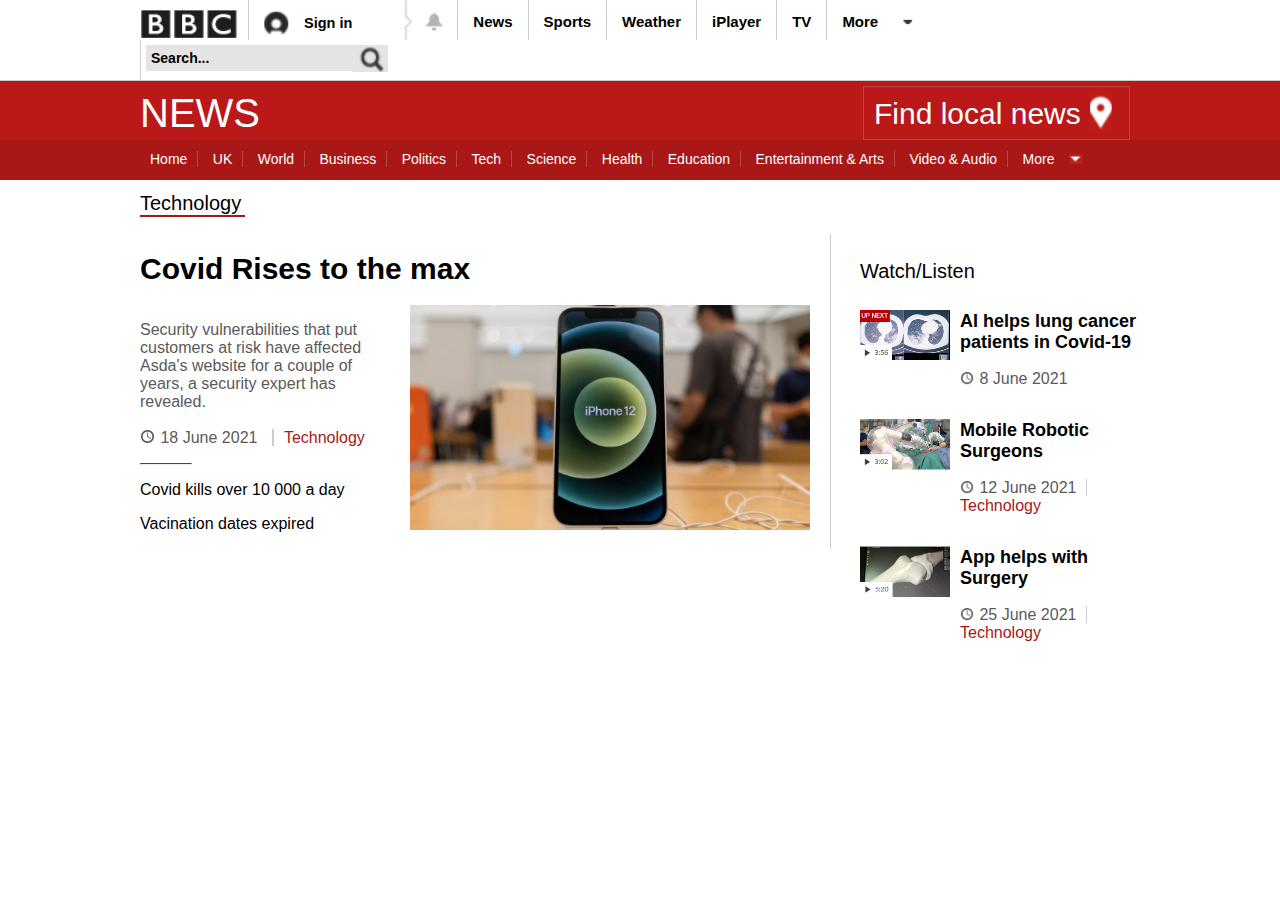
<file: HTML & CSS/index.html>
<!DOCTYPE html>
<html>
<head>
<title>Web-Page</title>
<link rel="stylesheet" href="style1.css">
<meta name="viewport" content="width=device-width, initial-scale=1">
<link rel="preconnect" href="https://fonts.googleapis.com">
<link rel="preconnect" href="https://fonts.gstatic.com" crossorigin>
<link href="https://fonts.googleapis.com/css2?family=Shadows+Into+Light&display=swap" rel="stylesheet">

</head>
<body>

    <div id="topbar">
        <img id="logo" src="images/BBC-logo.png">
        <div id="signin-div" class="topbar-section">
            <img id="signin-image" src="images/sign-in.png">
              <span id="signin-text">Sign in</span> 
        </div>

            <div id="bell-div">
                <img id="wigglyline" src="images/wigglyline.png">           
                <img id="bell" src="images/bell.png">
            </div>
            
        <!-- <div class="topbar-section topbar-menu">
            Home
        </div> -->
        <div class="topbar-section topbar-menu">
            News
        </div>
        <div class="topbar-section topbar-menu">
            Sports
        </div>
        <div class="topbar-section topbar-menu">
            Weather
        </div>
        <!-- <div class="topbar-section topbar-menu">
            Travel
        </div> -->
        <div class="topbar-section topbar-menu">
            iPlayer
        </div>
        <div class="topbar-section topbar-menu">
            TV
        </div>
        <div class="topbar-section topbar-menu">
            More
            <img id="more-arrow" src="images/more-arrow.png">
        </div>
     <!-- <div class="topbar1-section"> -->
        <div class="topbar-section">
            <input id="search-box" type="text" value="Search...">
            <input type="image" id="search-icon" src="images/search-icon.png">
        </div>
        <!-- </div>  -->
    </div>

    <div class="clear"></div>

    <div id="menu-bar-container">
        <div id="menu-bar">
            <h1>NEWS</h1>
            <div id="local-news">
                <a href="">Find local news</a>
                <img src="images/locate.png">
            </div>
        </div>
    </div>

    <div class="clear"></div>

    <div id="menu-bar-2-container">
        <div id="menu-bar-2">
            <a href= "">Home</a>
            <a href= "">UK</a>
            <a href= "">World</a>
            <a href= "">Business</a>
            <a href= "">Politics</a>
            <a href= "">Tech</a>
            <a href= "">Science</a>
            <a href= "">Health</a>
            <a href= "">Education</a>
            <a href= "">Entertainment & Arts</a>
            <a href= "">Video & Audio</a>
            <a href= "" class="no-border"> More</a>
            <img id="down-arrow" src="images/down-arrow.png">
        </div>
    </div>

    <div class="clear"></div>

    <div id="page-container">
        <div id="main-article">
            <h2>Technology</h2>
            <div id="article-cointainer">
                <h3><a href="">Covid Rises to the max</a></h3>
                <div id="article-summary">
                    <p>Security vulnerabilities that put customers at risk have affected Asda's website for a couple of years, a security expert has revealed.</p>
                    <p><img src="images/clock.png"> <span class="date border-right">18 June 2021 </span> <a class="topic-link" href="">Technology</a></p>
                
                    <hr id="article-hr" align="left">
                    <p><a class="article-link" href="">Covid kills over 10 000 a day</a></p>
                    <p><a class="article-link" href="">Vacination dates expired </a></p>
                
                </div>
                <img id="main-article-image" src="images/main-article-image.jpg">
            </div>

            <!-- <div class="clear"></div>

            <div id="article-row">
                <div id="column-article-summary">
                    <img id="seperate-article-image" src="images/article4.png">
                    <p>Lorem ipsum dolor sit amet consectetur adipisicing elit. Dolores provident adipisci inventore voluptate,</p>
                    <p><img class="clock" src="images/clock.png"> <span class="date border-right">12 June 2021 </span><br><a class="topic-link no-border" href="">Technology</a></p>
                
                    <hr id="article-hr" align="left">
                    <p><a class="article-link" href="">Covid kills over 10 000 a day</a></p>
                    <p><a class="article-link" href="">Vacination dates expired </a></p>

                </div>

                <div id="column-article-summary">
                    <img id="seperate-article-image" src="images/article5.png">
                    <p>Lorem ipsum dolor sit amet consectetur adipisicing elit. Dolores provident adipisci inventore voluptate,</p>
                    <p><img class="clock" src="images/clock.png"> <span class="date border-right">25 June 2021 </span> <a class="topic-link no-border" href="">Technology</a></p>
                
                    <hr id="article-hr" align="left">
                    <p><a class="article-link" href="">Covid kills over 10 000 a day</a></p>
                    <p><a class="article-link" href="">Vacination dates expired </a></p>
                    
                </div>

                <div id="column-article-summary">
                    <img id="seperate-article-image" src="images/article6.png">
                    <p>Lorem ipsum dolor sit amet consectetur adipisicing elit. Dolores provident adipisci inventore voluptate,</p>
                    <p><img class="clock" src="images/clock.png"> <span class="date border-right">25 June 2021 </span> <a class="topic-link no-border" href="">Technology</a></p>
                
                    <hr id="article-hr" align="left">
                    <p><a class="article-link" href="">Covid kills over 10 000 a day</a></p>
                    <p><a class="article-link" href="">Vacination dates expired </a></p>
                    
                </div>
            </div> -->
        </div>

        <div id="watch-listen">
            <h4>Watch/Listen</h4>
            <img  class="article-side-image" src="images/article1.png">
            <div class="side-article">
                <p class="watch-listen-link"><a href="">AI helps lung cancer patients in Covid-19</a></p>
                <p><img class="clock" src="images/clock.png"> <span class="date">8 June 2021 </span></p>

            </div>

            <div class="clear"></div>
            
            <img  class="article-side-image" src="images/article2.png">
            <div class="side-article">
                <p class="watch-listen-link"><a href="">Mobile Robotic Surgeons</a></p>
                <p><img class="clock" src="images/clock.png"> <span class="date border-right">12 June 2021 </span><br><a class="topic-link no-border" href="">Technology</a></p>

            </div>

            <div class="clear"></div>
            
            <img  class="article-side-image" src="images/article3.png">
            <div class="side-article">
                <p class="watch-listen-link"><a href="">App helps with Surgery</a></p>
                <p><img class="clock" src="images/clock.png"> <span class="date border-right">25 June 2021 </span> <a class="topic-link no-border" href="">Technology</a></p>

            </div>
            
            <!-- <div class="clear"></div>
            <h4 class="display-border" >Recommended</h4>

            <img  class="article-side-image" src="images/article3.png">
            <div class="side-article">
                <p class="watch-listen-link"><a href="">App helps with Surgery</a></p>
                <p><img class="clock" src="images/clock.png"> <span class="date border-right">25 June 2021 </span> <a class="topic-link no-border" href="">Technology</a></p>

            </div>

            <div class="clear"></div>
            
            <img  class="article-side-image" src="images/article3.png">
            <div class="side-article">
                <p class="watch-listen-link"><a href="">App helps with Surgery</a></p>
                <p><img class="clock" src="images/clock.png"> <span class="date border-right">25 June 2021 </span> <a class="topic-link no-border" href="">Technology</a></p> -->

            </div>


        </div>

        <div class="clear"></div>
        



    </div>
 
</body>
</html>
</file>
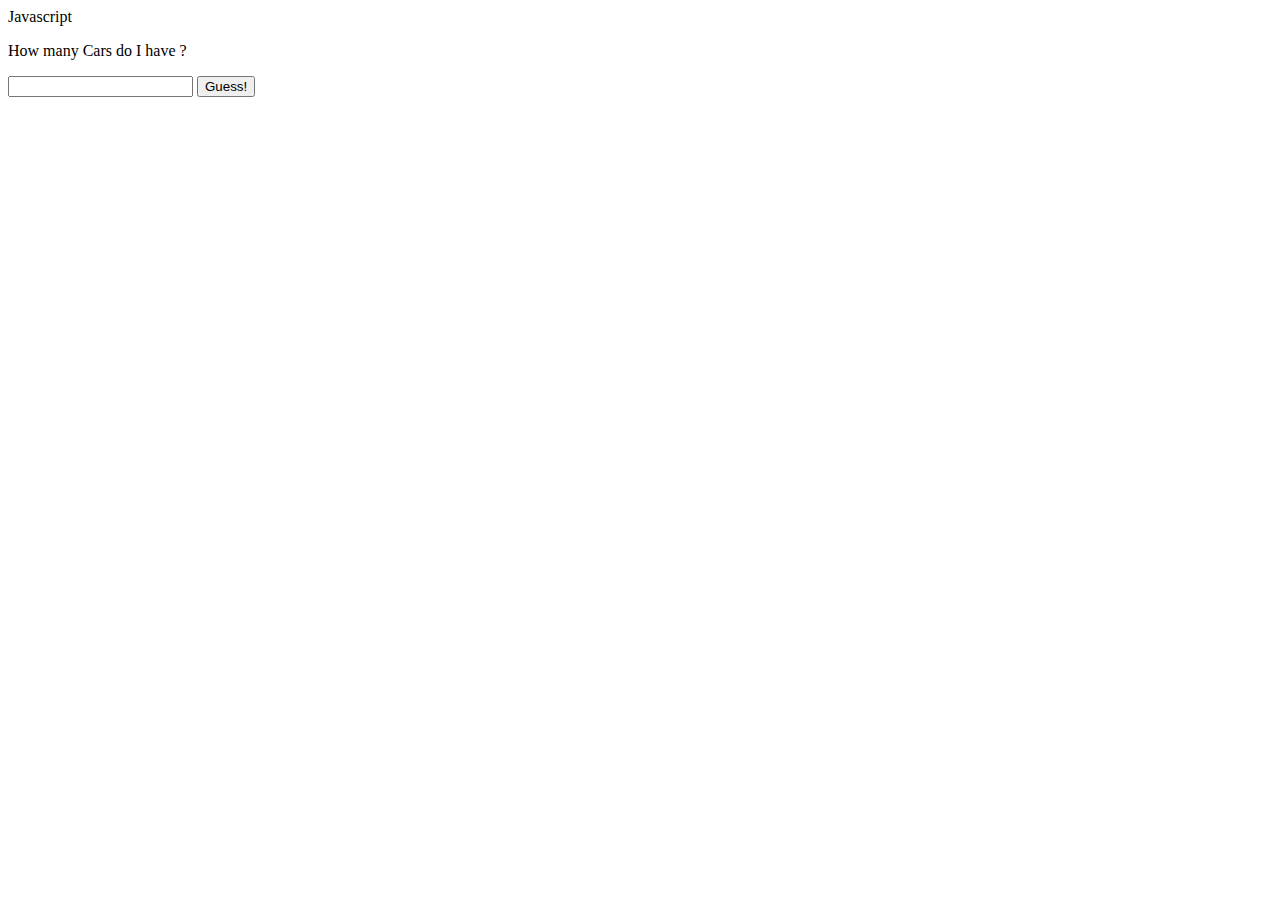
<file: Javascript/index.html>
<!DOCTYPE html>
<html>
    <head>Javascript</head>
<body>

    <P class="bold">How many Cars do I have ? <span id="timeToken"></span></p>
     <!-- <div id="shape"></div> -->
    <input type="text" id="myNumber">
    <button id="guess">Guess!</button>

     <!-- src="script.js" -->
<script type="text/javascript">
 function doAGuess(correctAnswer) {

    var guess = Math.random();
        guess = guess * 6;
        guess = Math.floor(guess);
            if (guess == correctAnswer) {
                return (true);
                
            } else {
                return (false);
            }
        }

    document.getElementById("guess").onclick = function() {
        var myNumber = document.getElementById("myNumber").value;
        var gotIt = false ;
        var numberofGuesses = 1 ;
        while (gotIt == false) {
           if (doAGuess(myNumber) == true) {
            gotIt = true;

            alert ("Got it! It was number " + myNumber + ". It took me " + numberofGuesses + " guesses");

        }else {
            numberofGuesses++;
        }
      }
    }

</script>   

<!-- Testing Objects -->

    <!-- <p id="tester"></p>

    <script>
    document.getElementById("tester").innerHTML = 10.50;
    </script>
    

    <p id="tester2"></p>

    <script>
        var _x = 2;
        var _100 = 5;
        document.getElementById("tester2").innerHTML = _x + _100;
    </script>

<p id="tester3"></p>

<script>
const person = {firstName:"John", lastName:"Doe", age:46};
document.getElementById("tester3").innerHTML = person.firstName;
</script> -->
</body>
</html>
</file>
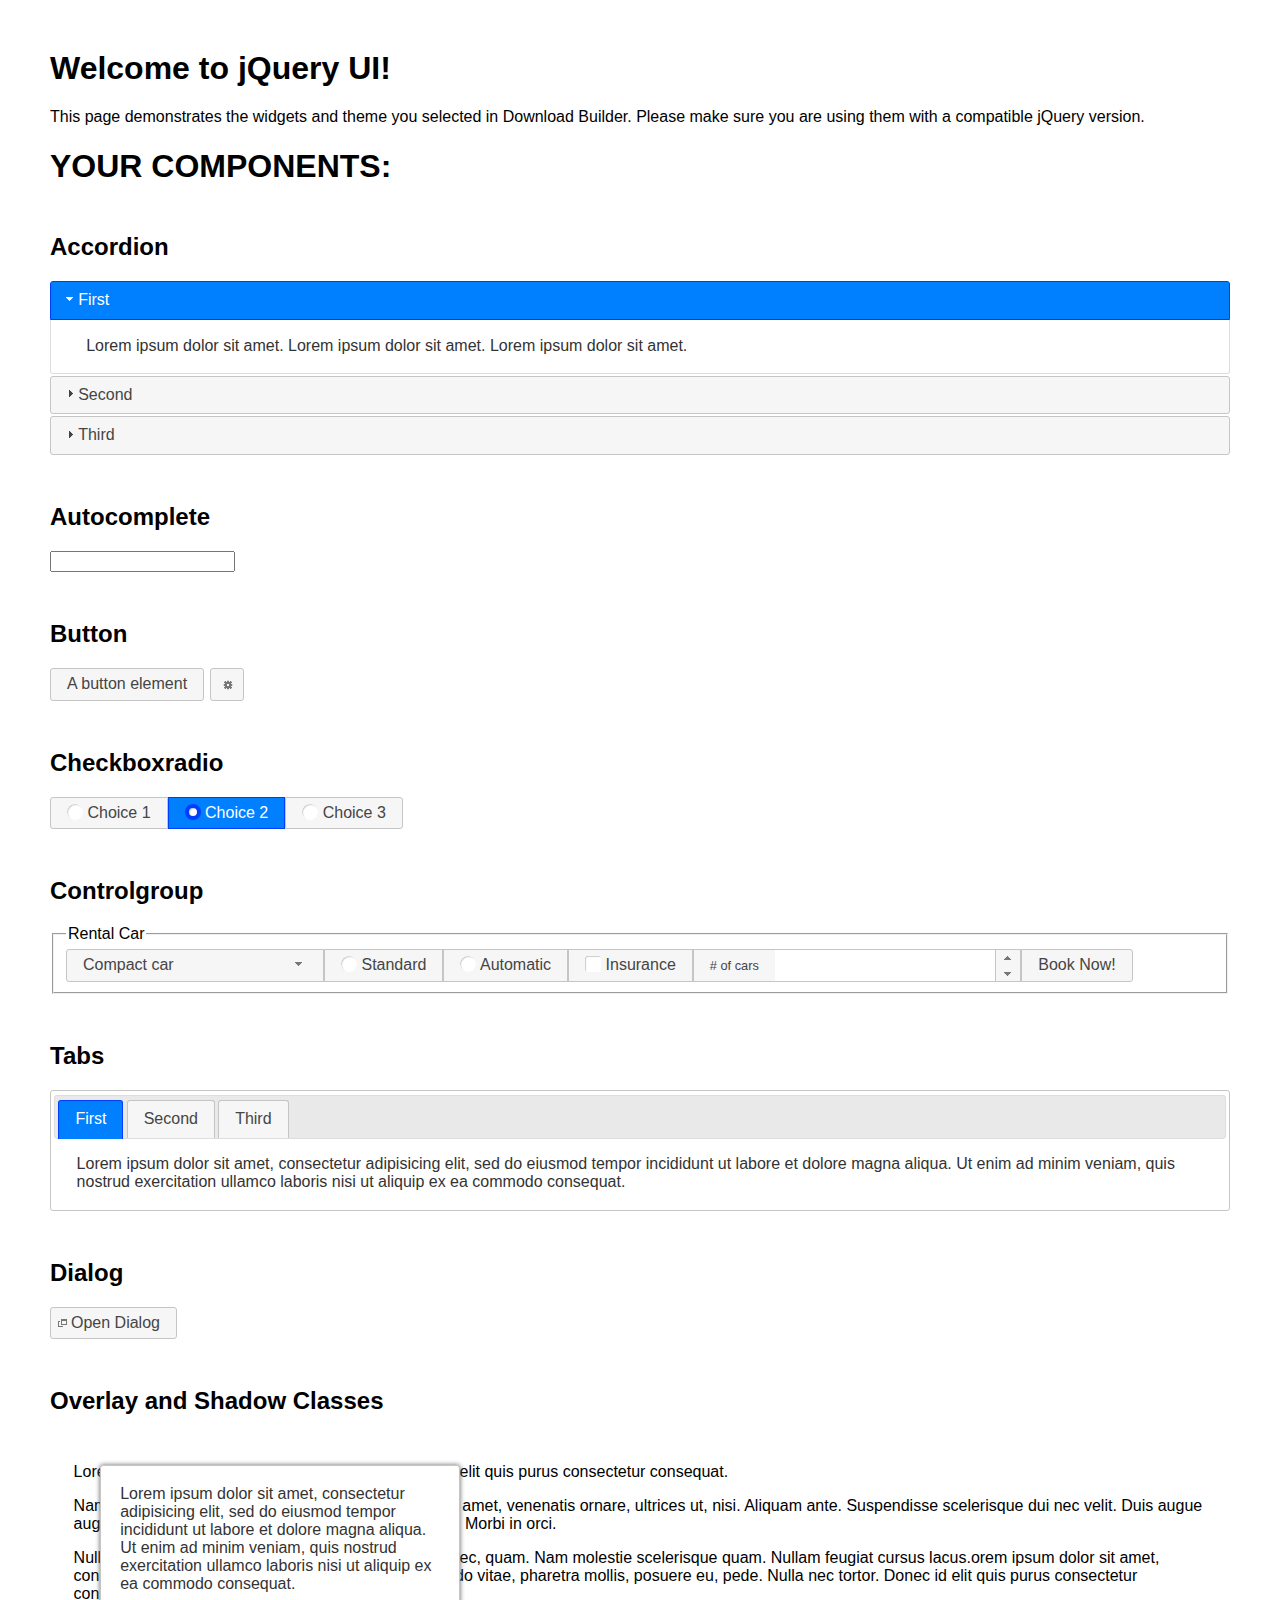
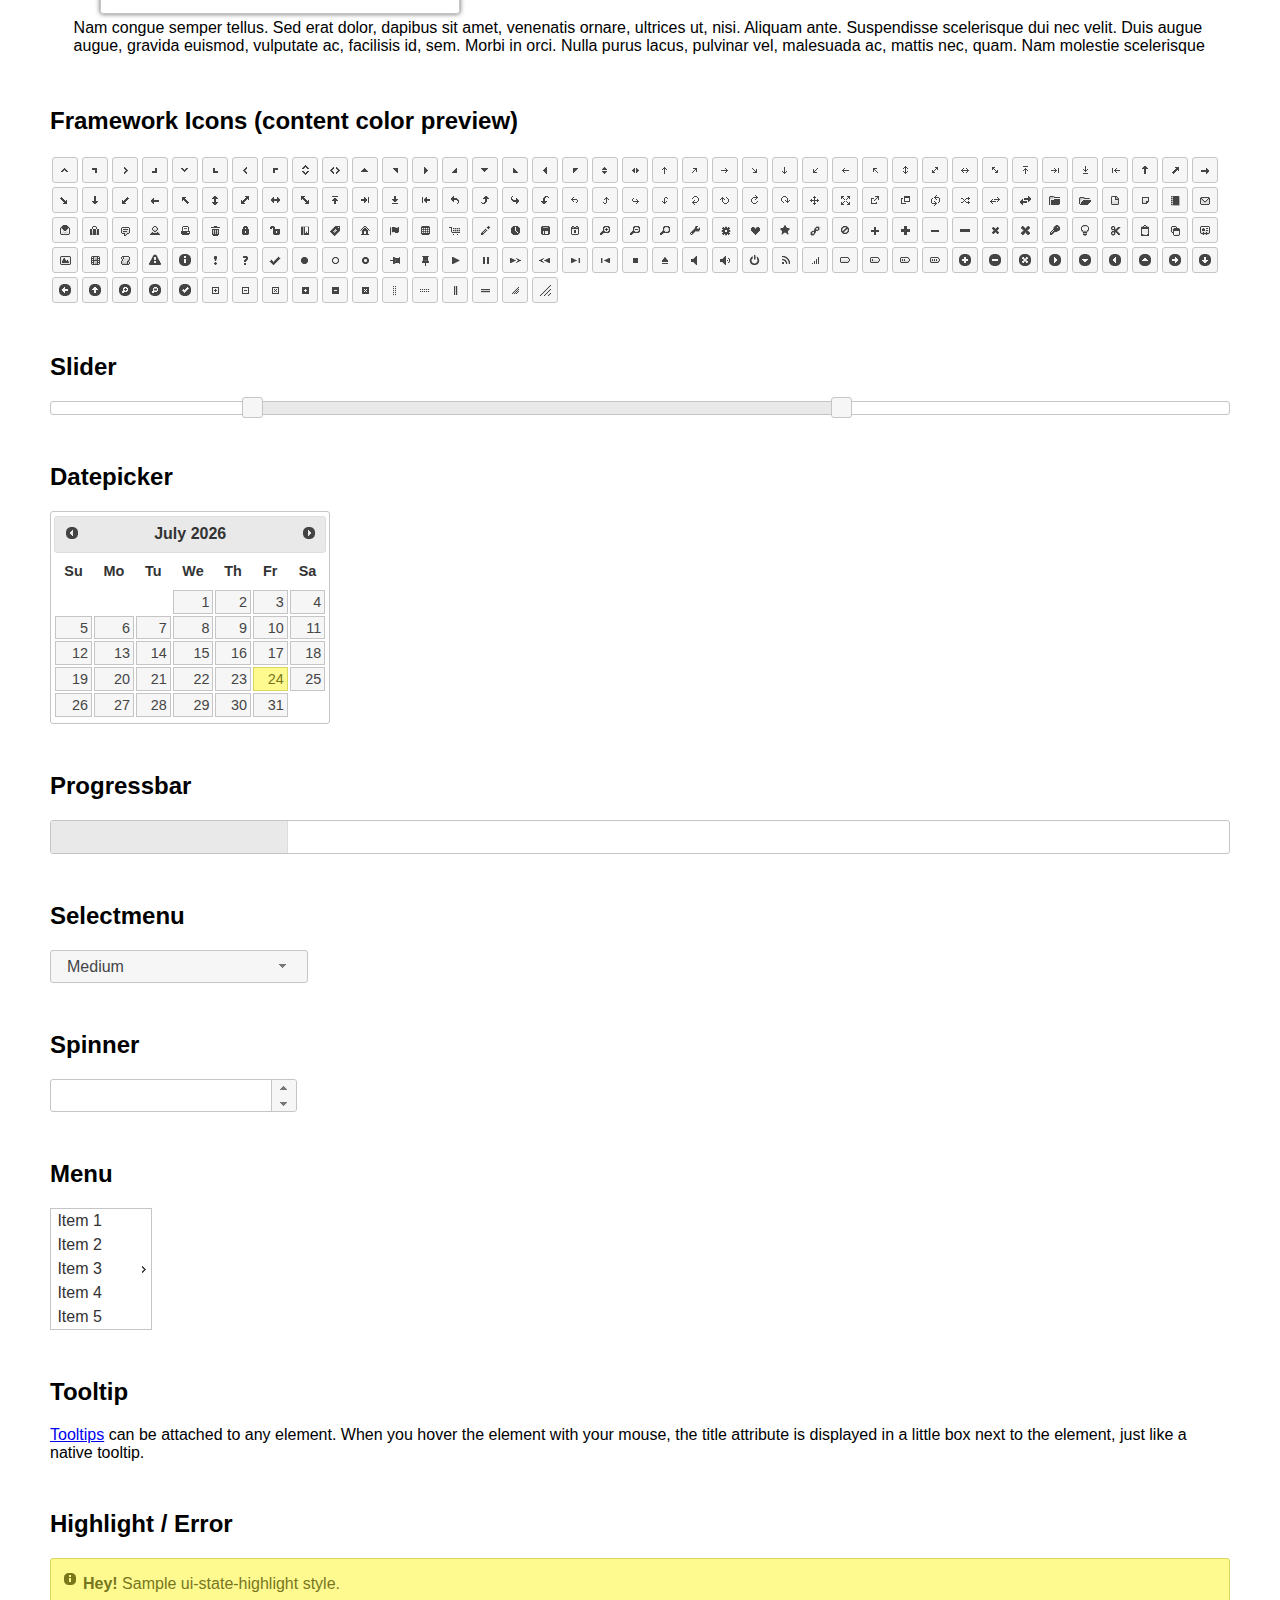
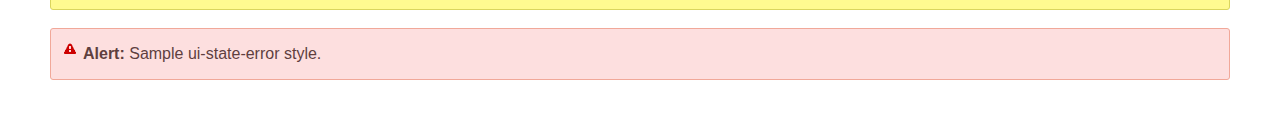
<file: JQuery/Validation Project/jquery-ui/index.html>
<!doctype html>
<html lang="us">
<head>
	<meta charset="utf-8">
	<title>jQuery UI Example Page</title>
	<link href="jquery-ui.css" rel="stylesheet">
	<style>
	body{
		font-family: "Trebuchet MS", sans-serif;
		margin: 50px;
	}
	.demoHeaders {
		margin-top: 2em;
	}
	#dialog-link {
		padding: .4em 1em .4em 20px;
		text-decoration: none;
		position: relative;
	}
	#dialog-link span.ui-icon {
		margin: 0 5px 0 0;
		position: absolute;
		left: .2em;
		top: 50%;
		margin-top: -8px;
	}
	#icons {
		margin: 0;
		padding: 0;
	}
	#icons li {
		margin: 2px;
		position: relative;
		padding: 4px 0;
		cursor: pointer;
		float: left;
		list-style: none;
	}
	#icons span.ui-icon {
		float: left;
		margin: 0 4px;
	}
	.fakewindowcontain .ui-widget-overlay {
		position: absolute;
	}
	select {
		width: 200px;
	}
	</style>
</head>
<body>

<h1>Welcome to jQuery UI!</h1>

<div class="ui-widget">
	<p>This page demonstrates the widgets and theme you selected in Download Builder. Please make sure you are using them with a compatible jQuery version.</p>
</div>

<h1>YOUR COMPONENTS:</h1>


<!-- Accordion -->
<h2 class="demoHeaders">Accordion</h2>
<div id="accordion">
	<h3>First</h3>
	<div>Lorem ipsum dolor sit amet. Lorem ipsum dolor sit amet. Lorem ipsum dolor sit amet.</div>
	<h3>Second</h3>
	<div>Phasellus mattis tincidunt nibh.</div>
	<h3>Third</h3>
	<div>Nam dui erat, auctor a, dignissim quis.</div>
</div>



<!-- Autocomplete -->
<h2 class="demoHeaders">Autocomplete</h2>
<div>
	<input id="autocomplete" title="type &quot;a&quot;">
</div>



<!-- Button -->
<h2 class="demoHeaders">Button</h2>
<button id="button">A button element</button>
<button id="button-icon">An icon-only button</button>



<!-- Checkboxradio -->
<h2 class="demoHeaders">Checkboxradio</h2>
<form style="margin-top: 1em;">
	<div id="radioset">
		<input type="radio" id="radio1" name="radio"><label for="radio1">Choice 1</label>
		<input type="radio" id="radio2" name="radio" checked="checked"><label for="radio2">Choice 2</label>
		<input type="radio" id="radio3" name="radio"><label for="radio3">Choice 3</label>
	</div>
</form>



<!-- Controlgroup -->
<h2 class="demoHeaders">Controlgroup</h2>
<fieldset>
	<legend>Rental Car</legend>
	<div id="controlgroup">
		<select id="car-type">
			<option>Compact car</option>
			<option>Midsize car</option>
			<option>Full size car</option>
			<option>SUV</option>
			<option>Luxury</option>
			<option>Truck</option>
			<option>Van</option>
		</select>
		<label for="transmission-standard">Standard</label>
		<input type="radio" name="transmission" id="transmission-standard">
		<label for="transmission-automatic">Automatic</label>
		<input type="radio" name="transmission" id="transmission-automatic">
		<label for="insurance">Insurance</label>
		<input type="checkbox" name="insurance" id="insurance">
		<label for="horizontal-spinner" class="ui-controlgroup-label"># of cars</label>
		<input id="horizontal-spinner" class="ui-spinner-input">
		<button>Book Now!</button>
	</div>
</fieldset>



<!-- Tabs -->
<h2 class="demoHeaders">Tabs</h2>
<div id="tabs">
	<ul>
		<li><a href="#tabs-1">First</a></li>
		<li><a href="#tabs-2">Second</a></li>
		<li><a href="#tabs-3">Third</a></li>
	</ul>
	<div id="tabs-1">Lorem ipsum dolor sit amet, consectetur adipisicing elit, sed do eiusmod tempor incididunt ut labore et dolore magna aliqua. Ut enim ad minim veniam, quis nostrud exercitation ullamco laboris nisi ut aliquip ex ea commodo consequat.</div>
	<div id="tabs-2">Phasellus mattis tincidunt nibh. Cras orci urna, blandit id, pretium vel, aliquet ornare, felis. Maecenas scelerisque sem non nisl. Fusce sed lorem in enim dictum bibendum.</div>
	<div id="tabs-3">Nam dui erat, auctor a, dignissim quis, sollicitudin eu, felis. Pellentesque nisi urna, interdum eget, sagittis et, consequat vestibulum, lacus. Mauris porttitor ullamcorper augue.</div>
</div>



<h2 class="demoHeaders">Dialog</h2>
<p>
	<button id="dialog-link" class="ui-button ui-corner-all ui-widget">
		<span class="ui-icon ui-icon-newwin"></span>Open Dialog
	</button>
</p>

<h2 class="demoHeaders">Overlay and Shadow Classes</h2>
<div style="position: relative; width: 96%; height: 200px; padding:1% 2%; overflow:hidden;" class="fakewindowcontain">
	<p>Lorem ipsum dolor sit amet,  Nulla nec tortor. Donec id elit quis purus consectetur consequat. </p><p>Nam congue semper tellus. Sed erat dolor, dapibus sit amet, venenatis ornare, ultrices ut, nisi. Aliquam ante. Suspendisse scelerisque dui nec velit. Duis augue augue, gravida euismod, vulputate ac, facilisis id, sem. Morbi in orci. </p><p>Nulla purus lacus, pulvinar vel, malesuada ac, mattis nec, quam. Nam molestie scelerisque quam. Nullam feugiat cursus lacus.orem ipsum dolor sit amet, consectetur adipiscing elit. Donec libero risus, commodo vitae, pharetra mollis, posuere eu, pede. Nulla nec tortor. Donec id elit quis purus consectetur consequat. </p><p>Nam congue semper tellus. Sed erat dolor, dapibus sit amet, venenatis ornare, ultrices ut, nisi. Aliquam ante. Suspendisse scelerisque dui nec velit. Duis augue augue, gravida euismod, vulputate ac, facilisis id, sem. Morbi in orci. Nulla purus lacus, pulvinar vel, malesuada ac, mattis nec, quam. Nam molestie scelerisque quam. </p><p>Nullam feugiat cursus lacus.orem ipsum dolor sit amet, consectetur adipiscing elit. Donec libero risus, commodo vitae, pharetra mollis, posuere eu, pede. Nulla nec tortor. Donec id elit quis purus consectetur consequat. Nam congue semper tellus. Sed erat dolor, dapibus sit amet, venenatis ornare, ultrices ut, nisi. Aliquam ante. </p><p>Suspendisse scelerisque dui nec velit. Duis augue augue, gravida euismod, vulputate ac, facilisis id, sem. Morbi in orci. Nulla purus lacus, pulvinar vel, malesuada ac, mattis nec, quam. Nam molestie scelerisque quam. Nullam feugiat cursus lacus.orem ipsum dolor sit amet, consectetur adipiscing elit. Donec libero risus, commodo vitae, pharetra mollis, posuere eu, pede. Nulla nec tortor. Donec id elit quis purus consectetur consequat. Nam congue semper tellus. Sed erat dolor, dapibus sit amet, venenatis ornare, ultrices ut, nisi. </p>

	<!-- ui-dialog -->
	<div class="ui-widget-overlay ui-front"></div>
	<div style="position: absolute; width: 320px; left: 50px; top: 30px; padding: 1.2em" class="ui-widget ui-front ui-widget-content ui-corner-all ui-widget-shadow">
		Lorem ipsum dolor sit amet, consectetur adipisicing elit, sed do eiusmod tempor incididunt ut labore et dolore magna aliqua. Ut enim ad minim veniam, quis nostrud exercitation ullamco laboris nisi ut aliquip ex ea commodo consequat.
	</div>

</div>

<!-- ui-dialog -->
<div id="dialog" title="Dialog Title">
	<p>Lorem ipsum dolor sit amet, consectetur adipisicing elit, sed do eiusmod tempor incididunt ut labore et dolore magna aliqua. Ut enim ad minim veniam, quis nostrud exercitation ullamco laboris nisi ut aliquip ex ea commodo consequat.</p>
</div>



<h2 class="demoHeaders">Framework Icons (content color preview)</h2>
<ul id="icons" class="ui-widget ui-helper-clearfix">
	<li class="ui-state-default ui-corner-all" title=".ui-icon-caret-1-n"><span class="ui-icon ui-icon-caret-1-n"></span></li>
	<li class="ui-state-default ui-corner-all" title=".ui-icon-caret-1-ne"><span class="ui-icon ui-icon-caret-1-ne"></span></li>
	<li class="ui-state-default ui-corner-all" title=".ui-icon-caret-1-e"><span class="ui-icon ui-icon-caret-1-e"></span></li>
	<li class="ui-state-default ui-corner-all" title=".ui-icon-caret-1-se"><span class="ui-icon ui-icon-caret-1-se"></span></li>
	<li class="ui-state-default ui-corner-all" title=".ui-icon-caret-1-s"><span class="ui-icon ui-icon-caret-1-s"></span></li>
	<li class="ui-state-default ui-corner-all" title=".ui-icon-caret-1-sw"><span class="ui-icon ui-icon-caret-1-sw"></span></li>
	<li class="ui-state-default ui-corner-all" title=".ui-icon-caret-1-w"><span class="ui-icon ui-icon-caret-1-w"></span></li>
	<li class="ui-state-default ui-corner-all" title=".ui-icon-caret-1-nw"><span class="ui-icon ui-icon-caret-1-nw"></span></li>
	<li class="ui-state-default ui-corner-all" title=".ui-icon-caret-2-n-s"><span class="ui-icon ui-icon-caret-2-n-s"></span></li>
	<li class="ui-state-default ui-corner-all" title=".ui-icon-caret-2-e-w"><span class="ui-icon ui-icon-caret-2-e-w"></span></li>
	<li class="ui-state-default ui-corner-all" title=".ui-icon-triangle-1-n"><span class="ui-icon ui-icon-triangle-1-n"></span></li>
	<li class="ui-state-default ui-corner-all" title=".ui-icon-triangle-1-ne"><span class="ui-icon ui-icon-triangle-1-ne"></span></li>
	<li class="ui-state-default ui-corner-all" title=".ui-icon-triangle-1-e"><span class="ui-icon ui-icon-triangle-1-e"></span></li>
	<li class="ui-state-default ui-corner-all" title=".ui-icon-triangle-1-se"><span class="ui-icon ui-icon-triangle-1-se"></span></li>
	<li class="ui-state-default ui-corner-all" title=".ui-icon-triangle-1-s"><span class="ui-icon ui-icon-triangle-1-s"></span></li>
	<li class="ui-state-default ui-corner-all" title=".ui-icon-triangle-1-sw"><span class="ui-icon ui-icon-triangle-1-sw"></span></li>
	<li class="ui-state-default ui-corner-all" title=".ui-icon-triangle-1-w"><span class="ui-icon ui-icon-triangle-1-w"></span></li>
	<li class="ui-state-default ui-corner-all" title=".ui-icon-triangle-1-nw"><span class="ui-icon ui-icon-triangle-1-nw"></span></li>
	<li class="ui-state-default ui-corner-all" title=".ui-icon-triangle-2-n-s"><span class="ui-icon ui-icon-triangle-2-n-s"></span></li>
	<li class="ui-state-default ui-corner-all" title=".ui-icon-triangle-2-e-w"><span class="ui-icon ui-icon-triangle-2-e-w"></span></li>
	<li class="ui-state-default ui-corner-all" title=".ui-icon-arrow-1-n"><span class="ui-icon ui-icon-arrow-1-n"></span></li>
	<li class="ui-state-default ui-corner-all" title=".ui-icon-arrow-1-ne"><span class="ui-icon ui-icon-arrow-1-ne"></span></li>
	<li class="ui-state-default ui-corner-all" title=".ui-icon-arrow-1-e"><span class="ui-icon ui-icon-arrow-1-e"></span></li>
	<li class="ui-state-default ui-corner-all" title=".ui-icon-arrow-1-se"><span class="ui-icon ui-icon-arrow-1-se"></span></li>
	<li class="ui-state-default ui-corner-all" title=".ui-icon-arrow-1-s"><span class="ui-icon ui-icon-arrow-1-s"></span></li>
	<li class="ui-state-default ui-corner-all" title=".ui-icon-arrow-1-sw"><span class="ui-icon ui-icon-arrow-1-sw"></span></li>
	<li class="ui-state-default ui-corner-all" title=".ui-icon-arrow-1-w"><span class="ui-icon ui-icon-arrow-1-w"></span></li>
	<li class="ui-state-default ui-corner-all" title=".ui-icon-arrow-1-nw"><span class="ui-icon ui-icon-arrow-1-nw"></span></li>
	<li class="ui-state-default ui-corner-all" title=".ui-icon-arrow-2-n-s"><span class="ui-icon ui-icon-arrow-2-n-s"></span></li>
	<li class="ui-state-default ui-corner-all" title=".ui-icon-arrow-2-ne-sw"><span class="ui-icon ui-icon-arrow-2-ne-sw"></span></li>
	<li class="ui-state-default ui-corner-all" title=".ui-icon-arrow-2-e-w"><span class="ui-icon ui-icon-arrow-2-e-w"></span></li>
	<li class="ui-state-default ui-corner-all" title=".ui-icon-arrow-2-se-nw"><span class="ui-icon ui-icon-arrow-2-se-nw"></span></li>
	<li class="ui-state-default ui-corner-all" title=".ui-icon-arrowstop-1-n"><span class="ui-icon ui-icon-arrowstop-1-n"></span></li>
	<li class="ui-state-default ui-corner-all" title=".ui-icon-arrowstop-1-e"><span class="ui-icon ui-icon-arrowstop-1-e"></span></li>
	<li class="ui-state-default ui-corner-all" title=".ui-icon-arrowstop-1-s"><span class="ui-icon ui-icon-arrowstop-1-s"></span></li>
	<li class="ui-state-default ui-corner-all" title=".ui-icon-arrowstop-1-w"><span class="ui-icon ui-icon-arrowstop-1-w"></span></li>
	<li class="ui-state-default ui-corner-all" title=".ui-icon-arrowthick-1-n"><span class="ui-icon ui-icon-arrowthick-1-n"></span></li>
	<li class="ui-state-default ui-corner-all" title=".ui-icon-arrowthick-1-ne"><span class="ui-icon ui-icon-arrowthick-1-ne"></span></li>
	<li class="ui-state-default ui-corner-all" title=".ui-icon-arrowthick-1-e"><span class="ui-icon ui-icon-arrowthick-1-e"></span></li>
	<li class="ui-state-default ui-corner-all" title=".ui-icon-arrowthick-1-se"><span class="ui-icon ui-icon-arrowthick-1-se"></span></li>
	<li class="ui-state-default ui-corner-all" title=".ui-icon-arrowthick-1-s"><span class="ui-icon ui-icon-arrowthick-1-s"></span></li>
	<li class="ui-state-default ui-corner-all" title=".ui-icon-arrowthick-1-sw"><span class="ui-icon ui-icon-arrowthick-1-sw"></span></li>
	<li class="ui-state-default ui-corner-all" title=".ui-icon-arrowthick-1-w"><span class="ui-icon ui-icon-arrowthick-1-w"></span></li>
	<li class="ui-state-default ui-corner-all" title=".ui-icon-arrowthick-1-nw"><span class="ui-icon ui-icon-arrowthick-1-nw"></span></li>
	<li class="ui-state-default ui-corner-all" title=".ui-icon-arrowthick-2-n-s"><span class="ui-icon ui-icon-arrowthick-2-n-s"></span></li>
	<li class="ui-state-default ui-corner-all" title=".ui-icon-arrowthick-2-ne-sw"><span class="ui-icon ui-icon-arrowthick-2-ne-sw"></span></li>
	<li class="ui-state-default ui-corner-all" title=".ui-icon-arrowthick-2-e-w"><span class="ui-icon ui-icon-arrowthick-2-e-w"></span></li>
	<li class="ui-state-default ui-corner-all" title=".ui-icon-arrowthick-2-se-nw"><span class="ui-icon ui-icon-arrowthick-2-se-nw"></span></li>
	<li class="ui-state-default ui-corner-all" title=".ui-icon-arrowthickstop-1-n"><span class="ui-icon ui-icon-arrowthickstop-1-n"></span></li>
	<li class="ui-state-default ui-corner-all" title=".ui-icon-arrowthickstop-1-e"><span class="ui-icon ui-icon-arrowthickstop-1-e"></span></li>
	<li class="ui-state-default ui-corner-all" title=".ui-icon-arrowthickstop-1-s"><span class="ui-icon ui-icon-arrowthickstop-1-s"></span></li>
	<li class="ui-state-default ui-corner-all" title=".ui-icon-arrowthickstop-1-w"><span class="ui-icon ui-icon-arrowthickstop-1-w"></span></li>
	<li class="ui-state-default ui-corner-all" title=".ui-icon-arrowreturnthick-1-w"><span class="ui-icon ui-icon-arrowreturnthick-1-w"></span></li>
	<li class="ui-state-default ui-corner-all" title=".ui-icon-arrowreturnthick-1-n"><span class="ui-icon ui-icon-arrowreturnthick-1-n"></span></li>
	<li class="ui-state-default ui-corner-all" title=".ui-icon-arrowreturnthick-1-e"><span class="ui-icon ui-icon-arrowreturnthick-1-e"></span></li>
	<li class="ui-state-default ui-corner-all" title=".ui-icon-arrowreturnthick-1-s"><span class="ui-icon ui-icon-arrowreturnthick-1-s"></span></li>
	<li class="ui-state-default ui-corner-all" title=".ui-icon-arrowreturn-1-w"><span class="ui-icon ui-icon-arrowreturn-1-w"></span></li>
	<li class="ui-state-default ui-corner-all" title=".ui-icon-arrowreturn-1-n"><span class="ui-icon ui-icon-arrowreturn-1-n"></span></li>
	<li class="ui-state-default ui-corner-all" title=".ui-icon-arrowreturn-1-e"><span class="ui-icon ui-icon-arrowreturn-1-e"></span></li>
	<li class="ui-state-default ui-corner-all" title=".ui-icon-arrowreturn-1-s"><span class="ui-icon ui-icon-arrowreturn-1-s"></span></li>
	<li class="ui-state-default ui-corner-all" title=".ui-icon-arrowrefresh-1-w"><span class="ui-icon ui-icon-arrowrefresh-1-w"></span></li>
	<li class="ui-state-default ui-corner-all" title=".ui-icon-arrowrefresh-1-n"><span class="ui-icon ui-icon-arrowrefresh-1-n"></span></li>
	<li class="ui-state-default ui-corner-all" title=".ui-icon-arrowrefresh-1-e"><span class="ui-icon ui-icon-arrowrefresh-1-e"></span></li>
	<li class="ui-state-default ui-corner-all" title=".ui-icon-arrowrefresh-1-s"><span class="ui-icon ui-icon-arrowrefresh-1-s"></span></li>
	<li class="ui-state-default ui-corner-all" title=".ui-icon-arrow-4"><span class="ui-icon ui-icon-arrow-4"></span></li>
	<li class="ui-state-default ui-corner-all" title=".ui-icon-arrow-4-diag"><span class="ui-icon ui-icon-arrow-4-diag"></span></li>
	<li class="ui-state-default ui-corner-all" title=".ui-icon-extlink"><span class="ui-icon ui-icon-extlink"></span></li>
	<li class="ui-state-default ui-corner-all" title=".ui-icon-newwin"><span class="ui-icon ui-icon-newwin"></span></li>
	<li class="ui-state-default ui-corner-all" title=".ui-icon-refresh"><span class="ui-icon ui-icon-refresh"></span></li>
	<li class="ui-state-default ui-corner-all" title=".ui-icon-shuffle"><span class="ui-icon ui-icon-shuffle"></span></li>
	<li class="ui-state-default ui-corner-all" title=".ui-icon-transfer-e-w"><span class="ui-icon ui-icon-transfer-e-w"></span></li>
	<li class="ui-state-default ui-corner-all" title=".ui-icon-transferthick-e-w"><span class="ui-icon ui-icon-transferthick-e-w"></span></li>
	<li class="ui-state-default ui-corner-all" title=".ui-icon-folder-collapsed"><span class="ui-icon ui-icon-folder-collapsed"></span></li>
	<li class="ui-state-default ui-corner-all" title=".ui-icon-folder-open"><span class="ui-icon ui-icon-folder-open"></span></li>
	<li class="ui-state-default ui-corner-all" title=".ui-icon-document"><span class="ui-icon ui-icon-document"></span></li>
	<li class="ui-state-default ui-corner-all" title=".ui-icon-document-b"><span class="ui-icon ui-icon-document-b"></span></li>
	<li class="ui-state-default ui-corner-all" title=".ui-icon-note"><span class="ui-icon ui-icon-note"></span></li>
	<li class="ui-state-default ui-corner-all" title=".ui-icon-mail-closed"><span class="ui-icon ui-icon-mail-closed"></span></li>
	<li class="ui-state-default ui-corner-all" title=".ui-icon-mail-open"><span class="ui-icon ui-icon-mail-open"></span></li>
	<li class="ui-state-default ui-corner-all" title=".ui-icon-suitcase"><span class="ui-icon ui-icon-suitcase"></span></li>
	<li class="ui-state-default ui-corner-all" title=".ui-icon-comment"><span class="ui-icon ui-icon-comment"></span></li>
	<li class="ui-state-default ui-corner-all" title=".ui-icon-person"><span class="ui-icon ui-icon-person"></span></li>
	<li class="ui-state-default ui-corner-all" title=".ui-icon-print"><span class="ui-icon ui-icon-print"></span></li>
	<li class="ui-state-default ui-corner-all" title=".ui-icon-trash"><span class="ui-icon ui-icon-trash"></span></li>
	<li class="ui-state-default ui-corner-all" title=".ui-icon-locked"><span class="ui-icon ui-icon-locked"></span></li>
	<li class="ui-state-default ui-corner-all" title=".ui-icon-unlocked"><span class="ui-icon ui-icon-unlocked"></span></li>
	<li class="ui-state-default ui-corner-all" title=".ui-icon-bookmark"><span class="ui-icon ui-icon-bookmark"></span></li>
	<li class="ui-state-default ui-corner-all" title=".ui-icon-tag"><span class="ui-icon ui-icon-tag"></span></li>
	<li class="ui-state-default ui-corner-all" title=".ui-icon-home"><span class="ui-icon ui-icon-home"></span></li>
	<li class="ui-state-default ui-corner-all" title=".ui-icon-flag"><span class="ui-icon ui-icon-flag"></span></li>
	<li class="ui-state-default ui-corner-all" title=".ui-icon-calculator"><span class="ui-icon ui-icon-calculator"></span></li>
	<li class="ui-state-default ui-corner-all" title=".ui-icon-cart"><span class="ui-icon ui-icon-cart"></span></li>
	<li class="ui-state-default ui-corner-all" title=".ui-icon-pencil"><span class="ui-icon ui-icon-pencil"></span></li>
	<li class="ui-state-default ui-corner-all" title=".ui-icon-clock"><span class="ui-icon ui-icon-clock"></span></li>
	<li class="ui-state-default ui-corner-all" title=".ui-icon-disk"><span class="ui-icon ui-icon-disk"></span></li>
	<li class="ui-state-default ui-corner-all" title=".ui-icon-calendar"><span class="ui-icon ui-icon-calendar"></span></li>
	<li class="ui-state-default ui-corner-all" title=".ui-icon-zoomin"><span class="ui-icon ui-icon-zoomin"></span></li>
	<li class="ui-state-default ui-corner-all" title=".ui-icon-zoomout"><span class="ui-icon ui-icon-zoomout"></span></li>
	<li class="ui-state-default ui-corner-all" title=".ui-icon-search"><span class="ui-icon ui-icon-search"></span></li>
	<li class="ui-state-default ui-corner-all" title=".ui-icon-wrench"><span class="ui-icon ui-icon-wrench"></span></li>
	<li class="ui-state-default ui-corner-all" title=".ui-icon-gear"><span class="ui-icon ui-icon-gear"></span></li>
	<li class="ui-state-default ui-corner-all" title=".ui-icon-heart"><span class="ui-icon ui-icon-heart"></span></li>
	<li class="ui-state-default ui-corner-all" title=".ui-icon-star"><span class="ui-icon ui-icon-star"></span></li>
	<li class="ui-state-default ui-corner-all" title=".ui-icon-link"><span class="ui-icon ui-icon-link"></span></li>
	<li class="ui-state-default ui-corner-all" title=".ui-icon-cancel"><span class="ui-icon ui-icon-cancel"></span></li>
	<li class="ui-state-default ui-corner-all" title=".ui-icon-plus"><span class="ui-icon ui-icon-plus"></span></li>
	<li class="ui-state-default ui-corner-all" title=".ui-icon-plusthick"><span class="ui-icon ui-icon-plusthick"></span></li>
	<li class="ui-state-default ui-corner-all" title=".ui-icon-minus"><span class="ui-icon ui-icon-minus"></span></li>
	<li class="ui-state-default ui-corner-all" title=".ui-icon-minusthick"><span class="ui-icon ui-icon-minusthick"></span></li>
	<li class="ui-state-default ui-corner-all" title=".ui-icon-close"><span class="ui-icon ui-icon-close"></span></li>
	<li class="ui-state-default ui-corner-all" title=".ui-icon-closethick"><span class="ui-icon ui-icon-closethick"></span></li>
	<li class="ui-state-default ui-corner-all" title=".ui-icon-key"><span class="ui-icon ui-icon-key"></span></li>
	<li class="ui-state-default ui-corner-all" title=".ui-icon-lightbulb"><span class="ui-icon ui-icon-lightbulb"></span></li>
	<li class="ui-state-default ui-corner-all" title=".ui-icon-scissors"><span class="ui-icon ui-icon-scissors"></span></li>
	<li class="ui-state-default ui-corner-all" title=".ui-icon-clipboard"><span class="ui-icon ui-icon-clipboard"></span></li>
	<li class="ui-state-default ui-corner-all" title=".ui-icon-copy"><span class="ui-icon ui-icon-copy"></span></li>
	<li class="ui-state-default ui-corner-all" title=".ui-icon-contact"><span class="ui-icon ui-icon-contact"></span></li>
	<li class="ui-state-default ui-corner-all" title=".ui-icon-image"><span class="ui-icon ui-icon-image"></span></li>
	<li class="ui-state-default ui-corner-all" title=".ui-icon-video"><span class="ui-icon ui-icon-video"></span></li>
	<li class="ui-state-default ui-corner-all" title=".ui-icon-script"><span class="ui-icon ui-icon-script"></span></li>
	<li class="ui-state-default ui-corner-all" title=".ui-icon-alert"><span class="ui-icon ui-icon-alert"></span></li>
	<li class="ui-state-default ui-corner-all" title=".ui-icon-info"><span class="ui-icon ui-icon-info"></span></li>
	<li class="ui-state-default ui-corner-all" title=".ui-icon-notice"><span class="ui-icon ui-icon-notice"></span></li>
	<li class="ui-state-default ui-corner-all" title=".ui-icon-help"><span class="ui-icon ui-icon-help"></span></li>
	<li class="ui-state-default ui-corner-all" title=".ui-icon-check"><span class="ui-icon ui-icon-check"></span></li>
	<li class="ui-state-default ui-corner-all" title=".ui-icon-bullet"><span class="ui-icon ui-icon-bullet"></span></li>
	<li class="ui-state-default ui-corner-all" title=".ui-icon-radio-off"><span class="ui-icon ui-icon-radio-off"></span></li>
	<li class="ui-state-default ui-corner-all" title=".ui-icon-radio-on"><span class="ui-icon ui-icon-radio-on"></span></li>
	<li class="ui-state-default ui-corner-all" title=".ui-icon-pin-w"><span class="ui-icon ui-icon-pin-w"></span></li>
	<li class="ui-state-default ui-corner-all" title=".ui-icon-pin-s"><span class="ui-icon ui-icon-pin-s"></span></li>
	<li class="ui-state-default ui-corner-all" title=".ui-icon-play"><span class="ui-icon ui-icon-play"></span></li>
	<li class="ui-state-default ui-corner-all" title=".ui-icon-pause"><span class="ui-icon ui-icon-pause"></span></li>
	<li class="ui-state-default ui-corner-all" title=".ui-icon-seek-next"><span class="ui-icon ui-icon-seek-next"></span></li>
	<li class="ui-state-default ui-corner-all" title=".ui-icon-seek-prev"><span class="ui-icon ui-icon-seek-prev"></span></li>
	<li class="ui-state-default ui-corner-all" title=".ui-icon-seek-end"><span class="ui-icon ui-icon-seek-end"></span></li>
	<li class="ui-state-default ui-corner-all" title=".ui-icon-seek-first"><span class="ui-icon ui-icon-seek-first"></span></li>
	<li class="ui-state-default ui-corner-all" title=".ui-icon-stop"><span class="ui-icon ui-icon-stop"></span></li>
	<li class="ui-state-default ui-corner-all" title=".ui-icon-eject"><span class="ui-icon ui-icon-eject"></span></li>
	<li class="ui-state-default ui-corner-all" title=".ui-icon-volume-off"><span class="ui-icon ui-icon-volume-off"></span></li>
	<li class="ui-state-default ui-corner-all" title=".ui-icon-volume-on"><span class="ui-icon ui-icon-volume-on"></span></li>
	<li class="ui-state-default ui-corner-all" title=".ui-icon-power"><span class="ui-icon ui-icon-power"></span></li>
	<li class="ui-state-default ui-corner-all" title=".ui-icon-signal-diag"><span class="ui-icon ui-icon-signal-diag"></span></li>
	<li class="ui-state-default ui-corner-all" title=".ui-icon-signal"><span class="ui-icon ui-icon-signal"></span></li>
	<li class="ui-state-default ui-corner-all" title=".ui-icon-battery-0"><span class="ui-icon ui-icon-battery-0"></span></li>
	<li class="ui-state-default ui-corner-all" title=".ui-icon-battery-1"><span class="ui-icon ui-icon-battery-1"></span></li>
	<li class="ui-state-default ui-corner-all" title=".ui-icon-battery-2"><span class="ui-icon ui-icon-battery-2"></span></li>
	<li class="ui-state-default ui-corner-all" title=".ui-icon-battery-3"><span class="ui-icon ui-icon-battery-3"></span></li>
	<li class="ui-state-default ui-corner-all" title=".ui-icon-circle-plus"><span class="ui-icon ui-icon-circle-plus"></span></li>
	<li class="ui-state-default ui-corner-all" title=".ui-icon-circle-minus"><span class="ui-icon ui-icon-circle-minus"></span></li>
	<li class="ui-state-default ui-corner-all" title=".ui-icon-circle-close"><span class="ui-icon ui-icon-circle-close"></span></li>
	<li class="ui-state-default ui-corner-all" title=".ui-icon-circle-triangle-e"><span class="ui-icon ui-icon-circle-triangle-e"></span></li>
	<li class="ui-state-default ui-corner-all" title=".ui-icon-circle-triangle-s"><span class="ui-icon ui-icon-circle-triangle-s"></span></li>
	<li class="ui-state-default ui-corner-all" title=".ui-icon-circle-triangle-w"><span class="ui-icon ui-icon-circle-triangle-w"></span></li>
	<li class="ui-state-default ui-corner-all" title=".ui-icon-circle-triangle-n"><span class="ui-icon ui-icon-circle-triangle-n"></span></li>
	<li class="ui-state-default ui-corner-all" title=".ui-icon-circle-arrow-e"><span class="ui-icon ui-icon-circle-arrow-e"></span></li>
	<li class="ui-state-default ui-corner-all" title=".ui-icon-circle-arrow-s"><span class="ui-icon ui-icon-circle-arrow-s"></span></li>
	<li class="ui-state-default ui-corner-all" title=".ui-icon-circle-arrow-w"><span class="ui-icon ui-icon-circle-arrow-w"></span></li>
	<li class="ui-state-default ui-corner-all" title=".ui-icon-circle-arrow-n"><span class="ui-icon ui-icon-circle-arrow-n"></span></li>
	<li class="ui-state-default ui-corner-all" title=".ui-icon-circle-zoomin"><span class="ui-icon ui-icon-circle-zoomin"></span></li>
	<li class="ui-state-default ui-corner-all" title=".ui-icon-circle-zoomout"><span class="ui-icon ui-icon-circle-zoomout"></span></li>
	<li class="ui-state-default ui-corner-all" title=".ui-icon-circle-check"><span class="ui-icon ui-icon-circle-check"></span></li>
	<li class="ui-state-default ui-corner-all" title=".ui-icon-circlesmall-plus"><span class="ui-icon ui-icon-circlesmall-plus"></span></li>
	<li class="ui-state-default ui-corner-all" title=".ui-icon-circlesmall-minus"><span class="ui-icon ui-icon-circlesmall-minus"></span></li>
	<li class="ui-state-default ui-corner-all" title=".ui-icon-circlesmall-close"><span class="ui-icon ui-icon-circlesmall-close"></span></li>
	<li class="ui-state-default ui-corner-all" title=".ui-icon-squaresmall-plus"><span class="ui-icon ui-icon-squaresmall-plus"></span></li>
	<li class="ui-state-default ui-corner-all" title=".ui-icon-squaresmall-minus"><span class="ui-icon ui-icon-squaresmall-minus"></span></li>
	<li class="ui-state-default ui-corner-all" title=".ui-icon-squaresmall-close"><span class="ui-icon ui-icon-squaresmall-close"></span></li>
	<li class="ui-state-default ui-corner-all" title=".ui-icon-grip-dotted-vertical"><span class="ui-icon ui-icon-grip-dotted-vertical"></span></li>
	<li class="ui-state-default ui-corner-all" title=".ui-icon-grip-dotted-horizontal"><span class="ui-icon ui-icon-grip-dotted-horizontal"></span></li>
	<li class="ui-state-default ui-corner-all" title=".ui-icon-grip-solid-vertical"><span class="ui-icon ui-icon-grip-solid-vertical"></span></li>
	<li class="ui-state-default ui-corner-all" title=".ui-icon-grip-solid-horizontal"><span class="ui-icon ui-icon-grip-solid-horizontal"></span></li>
	<li class="ui-state-default ui-corner-all" title=".ui-icon-gripsmall-diagonal-se"><span class="ui-icon ui-icon-gripsmall-diagonal-se"></span></li>
	<li class="ui-state-default ui-corner-all" title=".ui-icon-grip-diagonal-se"><span class="ui-icon ui-icon-grip-diagonal-se"></span></li>
</ul>


<!-- Slider -->
<h2 class="demoHeaders">Slider</h2>
<div id="slider"></div>



<!-- Datepicker -->
<h2 class="demoHeaders">Datepicker</h2>
<div id="datepicker"></div>



<!-- Progressbar -->
<h2 class="demoHeaders">Progressbar</h2>
<div id="progressbar"></div>



<!-- Progressbar -->
<h2 class="demoHeaders">Selectmenu</h2>
<select id="selectmenu">
	<option>Slower</option>
	<option>Slow</option>
	<option selected="selected">Medium</option>
	<option>Fast</option>
	<option>Faster</option>
</select>



<!-- Spinner -->
<h2 class="demoHeaders">Spinner</h2>
<input id="spinner">



<!-- Menu -->
<h2 class="demoHeaders">Menu</h2>
<ul style="width:100px;" id="menu">
	<li><div>Item 1</div></li>
	<li><div>Item 2</div></li>
	<li><div>Item 3</div>
		<ul>
			<li><div>Item 3-1</div></li>
			<li><div>Item 3-2</div></li>
			<li><div>Item 3-3</div></li>
			<li><div>Item 3-4</div></li>
			<li><div>Item 3-5</div></li>
		</ul>
	</li>
	<li><div>Item 4</div></li>
	<li><div>Item 5</div></li>
</ul>



<!-- Tooltip -->
<h2 class="demoHeaders">Tooltip</h2>
<p id="tooltip">
	<a href="#" title="That&apos;s what this widget is">Tooltips</a> can be attached to any element. When you hover
the element with your mouse, the title attribute is displayed in a little box next to the element, just like a native tooltip.
</p>


<!-- Highlight / Error -->
<h2 class="demoHeaders">Highlight / Error</h2>
<div class="ui-widget">
	<div class="ui-state-highlight ui-corner-all" style="margin-top: 20px; padding: 0 .7em;">
		<p><span class="ui-icon ui-icon-info" style="float: left; margin-right: .3em;"></span>
		<strong>Hey!</strong> Sample ui-state-highlight style.</p>
	</div>
</div>
<br>
<div class="ui-widget">
	<div class="ui-state-error ui-corner-all" style="padding: 0 .7em;">
		<p><span class="ui-icon ui-icon-alert" style="float: left; margin-right: .3em;"></span>
		<strong>Alert:</strong> Sample ui-state-error style.</p>
	</div>
</div>

<script src="external/jquery/jquery.js"></script>
<script src="jquery-ui.js"></script>
<script>

$( "#accordion" ).accordion();



var availableTags = [
	"ActionScript",
	"AppleScript",
	"Asp",
	"BASIC",
	"C",
	"C++",
	"Clojure",
	"COBOL",
	"ColdFusion",
	"Erlang",
	"Fortran",
	"Groovy",
	"Haskell",
	"Java",
	"JavaScript",
	"Lisp",
	"Perl",
	"PHP",
	"Python",
	"Ruby",
	"Scala",
	"Scheme"
];
$( "#autocomplete" ).autocomplete({
	source: availableTags
});



$( "#button" ).button();
$( "#button-icon" ).button({
	icon: "ui-icon-gear",
	showLabel: false
});



$( "#radioset" ).buttonset();



$( "#controlgroup" ).controlgroup();



$( "#tabs" ).tabs();



$( "#dialog" ).dialog({
	autoOpen: false,
	width: 400,
	buttons: [
		{
			text: "Ok",
			click: function() {
				$( this ).dialog( "close" );
			}
		},
		{
			text: "Cancel",
			click: function() {
				$( this ).dialog( "close" );
			}
		}
	]
});

// Link to open the dialog
$( "#dialog-link" ).click(function( event ) {
	$( "#dialog" ).dialog( "open" );
	event.preventDefault();
});



$( "#datepicker" ).datepicker({
	inline: true
});



$( "#slider" ).slider({
	range: true,
	values: [ 17, 67 ]
});



$( "#progressbar" ).progressbar({
	value: 20
});



$( "#spinner" ).spinner();



$( "#menu" ).menu();



$( "#tooltip" ).tooltip();



$( "#selectmenu" ).selectmenu();


// Hover states on the static widgets
$( "#dialog-link, #icons li" ).hover(
	function() {
		$( this ).addClass( "ui-state-hover" );
	},
	function() {
		$( this ).removeClass( "ui-state-hover" );
	}
);
</script>
</body>
</html>
</file>
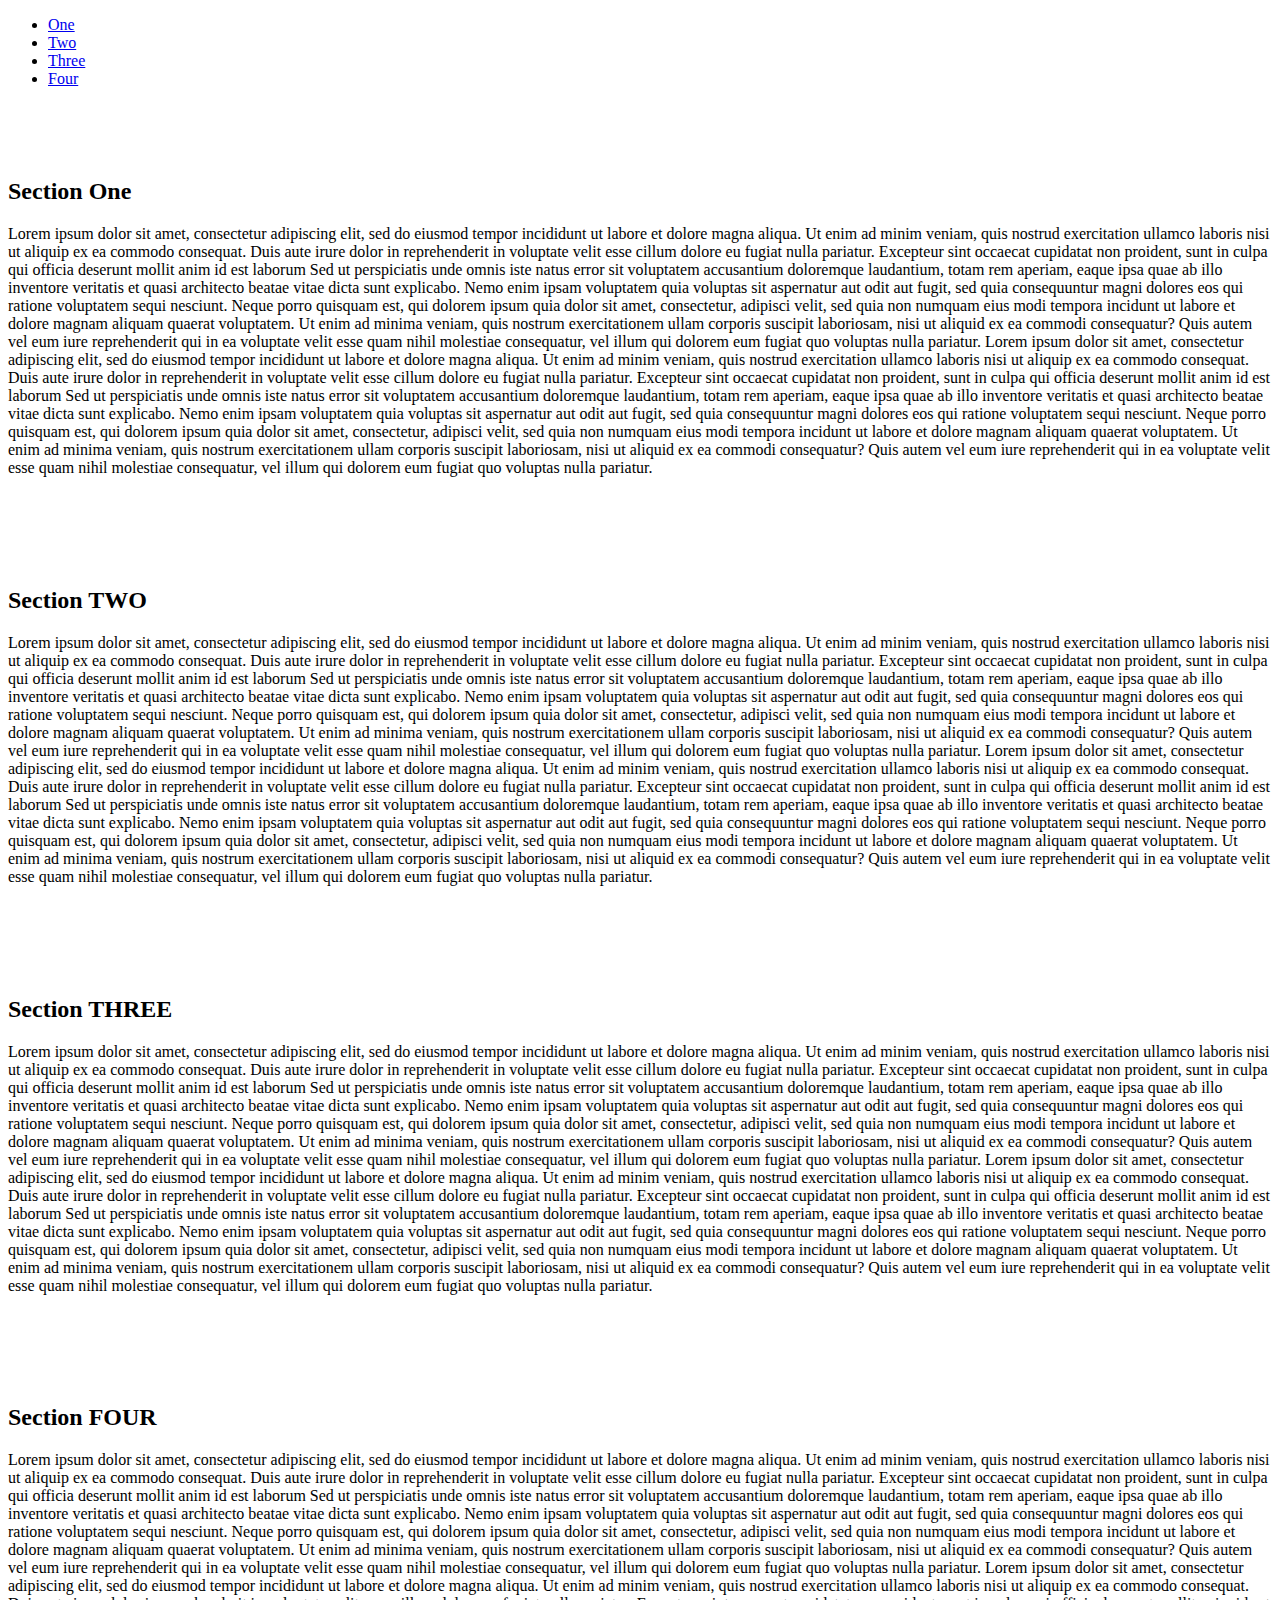
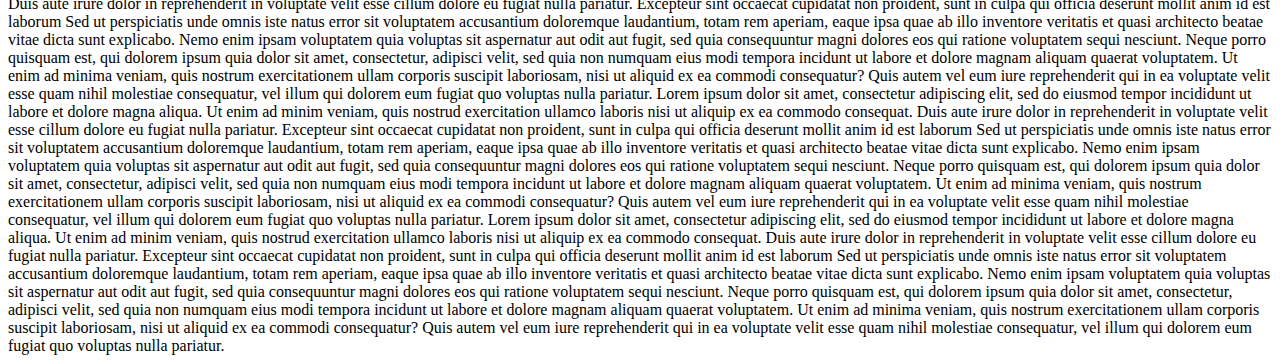
<file: Bootstrap-V5/scroll-spy.html>
<!doctype html>
<html lang="en">
  <head>
    <!-- Required meta tags -->
    <meta charset="utf-8">
    <meta name="viewport" content="width=device-width, initial-scale=1">

    <!-- Bootstrap CSS -->
    <link href="https://cdn.jsdelivr.net/npm/bootstrap@5.0.2/dist/css/bootstrap.min.css" rel="stylesheet" 
    integrity="sha384-EVSTQN3/azprG1Anm3QDgpJLIm9Nao0Yz1ztcQTwFspd3yD65VohhpuuCOmLASjC" crossorigin="anonymous">
    
    <title>Boostrap Task</title>

    <style type="text/css">

        body {
            position: relative;
        }
        
        #one {
            margin-top:90px;
        }
        .section-space{
            padding-top: 90px;
        }
   
    </style>

  </head>

  <body data-bs-spy="scroll" data-bs-target="#navbar-example">

    <nav class="navbar navbar-default navbar-dark bg-light fixed-top" id="navbar-example">

      <ul class="nav nav-tabs" role="tablist">
        <li><a class="nav-link active" href="#one">One</a></li>
        <li><a class="nav-link" href="#two">Two</a></li>
        <li><a class="nav-link" href="#three">Three</a></li>
        <li><a class="nav-link" href="#four">Four</a></li>
      </ul>

    </nav>
<div class="container">
      <h2 id="one">Section One</h2>
      <div>
        Lorem ipsum dolor sit amet, consectetur adipiscing elit, sed do eiusmod tempor incididunt ut labore et dolore magna aliqua. Ut enim ad minim veniam,
         quis nostrud exercitation ullamco laboris nisi ut aliquip ex ea commodo consequat. Duis aute irure dolor in reprehenderit in voluptate velit esse 
         cillum dolore eu fugiat nulla pariatur. Excepteur sint occaecat cupidatat non proident, sunt in culpa qui officia deserunt mollit anim id est laborum
      
         Sed ut perspiciatis unde omnis iste natus error sit voluptatem accusantium doloremque laudantium, totam rem aperiam, eaque ipsa quae ab illo inventore
          veritatis et quasi architecto beatae vitae dicta sunt explicabo. Nemo enim ipsam voluptatem quia voluptas sit aspernatur aut odit aut fugit, sed quia 
          consequuntur magni dolores eos qui ratione voluptatem sequi nesciunt. Neque porro quisquam est, qui dolorem ipsum quia dolor sit amet, consectetur,
           adipisci velit, sed quia non numquam eius modi tempora incidunt ut labore et dolore magnam aliquam quaerat voluptatem. Ut enim ad minima veniam, quis 
           nostrum exercitationem ullam corporis suscipit laboriosam, nisi ut aliquid ex ea commodi consequatur? Quis autem vel eum iure reprehenderit qui in ea 
           voluptate velit esse quam nihil molestiae consequatur, vel illum qui dolorem eum fugiat quo voluptas nulla pariatur.

           Lorem ipsum dolor sit amet, consectetur adipiscing elit, sed do eiusmod tempor incididunt ut labore et dolore magna aliqua. Ut enim ad minim veniam,
           quis nostrud exercitation ullamco laboris nisi ut aliquip ex ea commodo consequat. Duis aute irure dolor in reprehenderit in voluptate velit esse 
           cillum dolore eu fugiat nulla pariatur. Excepteur sint occaecat cupidatat non proident, sunt in culpa qui officia deserunt mollit anim id est laborum

           Sed ut perspiciatis unde omnis iste natus error sit voluptatem accusantium doloremque laudantium, totam rem aperiam, eaque ipsa quae ab illo inventore
          veritatis et quasi architecto beatae vitae dicta sunt explicabo. Nemo enim ipsam voluptatem quia voluptas sit aspernatur aut odit aut fugit, sed quia 
          consequuntur magni dolores eos qui ratione voluptatem sequi nesciunt. Neque porro quisquam est, qui dolorem ipsum quia dolor sit amet, consectetur,
           adipisci velit, sed quia non numquam eius modi tempora incidunt ut labore et dolore magnam aliquam quaerat voluptatem. Ut enim ad minima veniam, quis 
           nostrum exercitationem ullam corporis suscipit laboriosam, nisi ut aliquid ex ea commodi consequatur? Quis autem vel eum iure reprehenderit qui in ea 
           voluptate velit esse quam nihil molestiae consequatur, vel illum qui dolorem eum fugiat quo voluptas nulla pariatur.
        </div>

        <h2 id="two" class="section-space">Section TWO</h2>
      <div>
        Lorem ipsum dolor sit amet, consectetur adipiscing elit, sed do eiusmod tempor incididunt ut labore et dolore magna aliqua. Ut enim ad minim veniam,
         quis nostrud exercitation ullamco laboris nisi ut aliquip ex ea commodo consequat. Duis aute irure dolor in reprehenderit in voluptate velit esse 
         cillum dolore eu fugiat nulla pariatur. Excepteur sint occaecat cupidatat non proident, sunt in culpa qui officia deserunt mollit anim id est laborum
      
         Sed ut perspiciatis unde omnis iste natus error sit voluptatem accusantium doloremque laudantium, totam rem aperiam, eaque ipsa quae ab illo inventore
          veritatis et quasi architecto beatae vitae dicta sunt explicabo. Nemo enim ipsam voluptatem quia voluptas sit aspernatur aut odit aut fugit, sed quia 
          consequuntur magni dolores eos qui ratione voluptatem sequi nesciunt. Neque porro quisquam est, qui dolorem ipsum quia dolor sit amet, consectetur,
           adipisci velit, sed quia non numquam eius modi tempora incidunt ut labore et dolore magnam aliquam quaerat voluptatem. Ut enim ad minima veniam, quis 
           nostrum exercitationem ullam corporis suscipit laboriosam, nisi ut aliquid ex ea commodi consequatur? Quis autem vel eum iure reprehenderit qui in ea 
           voluptate velit esse quam nihil molestiae consequatur, vel illum qui dolorem eum fugiat quo voluptas nulla pariatur.

           Lorem ipsum dolor sit amet, consectetur adipiscing elit, sed do eiusmod tempor incididunt ut labore et dolore magna aliqua. Ut enim ad minim veniam,
           quis nostrud exercitation ullamco laboris nisi ut aliquip ex ea commodo consequat. Duis aute irure dolor in reprehenderit in voluptate velit esse 
           cillum dolore eu fugiat nulla pariatur. Excepteur sint occaecat cupidatat non proident, sunt in culpa qui officia deserunt mollit anim id est laborum

           Sed ut perspiciatis unde omnis iste natus error sit voluptatem accusantium doloremque laudantium, totam rem aperiam, eaque ipsa quae ab illo inventore
          veritatis et quasi architecto beatae vitae dicta sunt explicabo. Nemo enim ipsam voluptatem quia voluptas sit aspernatur aut odit aut fugit, sed quia 
          consequuntur magni dolores eos qui ratione voluptatem sequi nesciunt. Neque porro quisquam est, qui dolorem ipsum quia dolor sit amet, consectetur,
           adipisci velit, sed quia non numquam eius modi tempora incidunt ut labore et dolore magnam aliquam quaerat voluptatem. Ut enim ad minima veniam, quis 
           nostrum exercitationem ullam corporis suscipit laboriosam, nisi ut aliquid ex ea commodi consequatur? Quis autem vel eum iure reprehenderit qui in ea 
           voluptate velit esse quam nihil molestiae consequatur, vel illum qui dolorem eum fugiat quo voluptas nulla pariatur.
        </div>

        <h2 id="three" class="section-space">Section THREE</h2>
      <div>
        Lorem ipsum dolor sit amet, consectetur adipiscing elit, sed do eiusmod tempor incididunt ut labore et dolore magna aliqua. Ut enim ad minim veniam,
         quis nostrud exercitation ullamco laboris nisi ut aliquip ex ea commodo consequat. Duis aute irure dolor in reprehenderit in voluptate velit esse 
         cillum dolore eu fugiat nulla pariatur. Excepteur sint occaecat cupidatat non proident, sunt in culpa qui officia deserunt mollit anim id est laborum
      
         Sed ut perspiciatis unde omnis iste natus error sit voluptatem accusantium doloremque laudantium, totam rem aperiam, eaque ipsa quae ab illo inventore
          veritatis et quasi architecto beatae vitae dicta sunt explicabo. Nemo enim ipsam voluptatem quia voluptas sit aspernatur aut odit aut fugit, sed quia 
          consequuntur magni dolores eos qui ratione voluptatem sequi nesciunt. Neque porro quisquam est, qui dolorem ipsum quia dolor sit amet, consectetur,
           adipisci velit, sed quia non numquam eius modi tempora incidunt ut labore et dolore magnam aliquam quaerat voluptatem. Ut enim ad minima veniam, quis 
           nostrum exercitationem ullam corporis suscipit laboriosam, nisi ut aliquid ex ea commodi consequatur? Quis autem vel eum iure reprehenderit qui in ea 
           voluptate velit esse quam nihil molestiae consequatur, vel illum qui dolorem eum fugiat quo voluptas nulla pariatur.

           Lorem ipsum dolor sit amet, consectetur adipiscing elit, sed do eiusmod tempor incididunt ut labore et dolore magna aliqua. Ut enim ad minim veniam,
           quis nostrud exercitation ullamco laboris nisi ut aliquip ex ea commodo consequat. Duis aute irure dolor in reprehenderit in voluptate velit esse 
           cillum dolore eu fugiat nulla pariatur. Excepteur sint occaecat cupidatat non proident, sunt in culpa qui officia deserunt mollit anim id est laborum

           Sed ut perspiciatis unde omnis iste natus error sit voluptatem accusantium doloremque laudantium, totam rem aperiam, eaque ipsa quae ab illo inventore
          veritatis et quasi architecto beatae vitae dicta sunt explicabo. Nemo enim ipsam voluptatem quia voluptas sit aspernatur aut odit aut fugit, sed quia 
          consequuntur magni dolores eos qui ratione voluptatem sequi nesciunt. Neque porro quisquam est, qui dolorem ipsum quia dolor sit amet, consectetur,
           adipisci velit, sed quia non numquam eius modi tempora incidunt ut labore et dolore magnam aliquam quaerat voluptatem. Ut enim ad minima veniam, quis 
           nostrum exercitationem ullam corporis suscipit laboriosam, nisi ut aliquid ex ea commodi consequatur? Quis autem vel eum iure reprehenderit qui in ea 
           voluptate velit esse quam nihil molestiae consequatur, vel illum qui dolorem eum fugiat quo voluptas nulla pariatur.
        </div>

        <h2 id="four" class="section-space">Section FOUR</h2>
      <div>
        Lorem ipsum dolor sit amet, consectetur adipiscing elit, sed do eiusmod tempor incididunt ut labore et dolore magna aliqua. Ut enim ad minim veniam,
         quis nostrud exercitation ullamco laboris nisi ut aliquip ex ea commodo consequat. Duis aute irure dolor in reprehenderit in voluptate velit esse 
         cillum dolore eu fugiat nulla pariatur. Excepteur sint occaecat cupidatat non proident, sunt in culpa qui officia deserunt mollit anim id est laborum
      
         Sed ut perspiciatis unde omnis iste natus error sit voluptatem accusantium doloremque laudantium, totam rem aperiam, eaque ipsa quae ab illo inventore
          veritatis et quasi architecto beatae vitae dicta sunt explicabo. Nemo enim ipsam voluptatem quia voluptas sit aspernatur aut odit aut fugit, sed quia 
          consequuntur magni dolores eos qui ratione voluptatem sequi nesciunt. Neque porro quisquam est, qui dolorem ipsum quia dolor sit amet, consectetur,
           adipisci velit, sed quia non numquam eius modi tempora incidunt ut labore et dolore magnam aliquam quaerat voluptatem. Ut enim ad minima veniam, quis 
           nostrum exercitationem ullam corporis suscipit laboriosam, nisi ut aliquid ex ea commodi consequatur? Quis autem vel eum iure reprehenderit qui in ea 
           voluptate velit esse quam nihil molestiae consequatur, vel illum qui dolorem eum fugiat quo voluptas nulla pariatur.

           Lorem ipsum dolor sit amet, consectetur adipiscing elit, sed do eiusmod tempor incididunt ut labore et dolore magna aliqua. Ut enim ad minim veniam,
           quis nostrud exercitation ullamco laboris nisi ut aliquip ex ea commodo consequat. Duis aute irure dolor in reprehenderit in voluptate velit esse 
           cillum dolore eu fugiat nulla pariatur. Excepteur sint occaecat cupidatat non proident, sunt in culpa qui officia deserunt mollit anim id est laborum

           Sed ut perspiciatis unde omnis iste natus error sit voluptatem accusantium doloremque laudantium, totam rem aperiam, eaque ipsa quae ab illo inventore
          veritatis et quasi architecto beatae vitae dicta sunt explicabo. Nemo enim ipsam voluptatem quia voluptas sit aspernatur aut odit aut fugit, sed quia 
          consequuntur magni dolores eos qui ratione voluptatem sequi nesciunt. Neque porro quisquam est, qui dolorem ipsum quia dolor sit amet, consectetur,
           adipisci velit, sed quia non numquam eius modi tempora incidunt ut labore et dolore magnam aliquam quaerat voluptatem. Ut enim ad minima veniam, quis 
           nostrum exercitationem ullam corporis suscipit laboriosam, nisi ut aliquid ex ea commodi consequatur? Quis autem vel eum iure reprehenderit qui in ea 
           voluptate velit esse quam nihil molestiae consequatur, vel illum qui dolorem eum fugiat quo voluptas nulla pariatur.
            
           Lorem ipsum dolor sit amet, consectetur adipiscing elit, sed do eiusmod tempor incididunt ut labore et dolore magna aliqua. Ut enim ad minim veniam,
         quis nostrud exercitation ullamco laboris nisi ut aliquip ex ea commodo consequat. Duis aute irure dolor in reprehenderit in voluptate velit esse 
         cillum dolore eu fugiat nulla pariatur. Excepteur sint occaecat cupidatat non proident, sunt in culpa qui officia deserunt mollit anim id est laborum
      
         Sed ut perspiciatis unde omnis iste natus error sit voluptatem accusantium doloremque laudantium, totam rem aperiam, eaque ipsa quae ab illo inventore
          veritatis et quasi architecto beatae vitae dicta sunt explicabo. Nemo enim ipsam voluptatem quia voluptas sit aspernatur aut odit aut fugit, sed quia 
          consequuntur magni dolores eos qui ratione voluptatem sequi nesciunt. Neque porro quisquam est, qui dolorem ipsum quia dolor sit amet, consectetur,
           adipisci velit, sed quia non numquam eius modi tempora incidunt ut labore et dolore magnam aliquam quaerat voluptatem. Ut enim ad minima veniam, quis 
           nostrum exercitationem ullam corporis suscipit laboriosam, nisi ut aliquid ex ea commodi consequatur? Quis autem vel eum iure reprehenderit qui in ea 
           voluptate velit esse quam nihil molestiae consequatur, vel illum qui dolorem eum fugiat quo voluptas nulla pariatur.

           Lorem ipsum dolor sit amet, consectetur adipiscing elit, sed do eiusmod tempor incididunt ut labore et dolore magna aliqua. Ut enim ad minim veniam,
           quis nostrud exercitation ullamco laboris nisi ut aliquip ex ea commodo consequat. Duis aute irure dolor in reprehenderit in voluptate velit esse 
           cillum dolore eu fugiat nulla pariatur. Excepteur sint occaecat cupidatat non proident, sunt in culpa qui officia deserunt mollit anim id est laborum

           Sed ut perspiciatis unde omnis iste natus error sit voluptatem accusantium doloremque laudantium, totam rem aperiam, eaque ipsa quae ab illo inventore
          veritatis et quasi architecto beatae vitae dicta sunt explicabo. Nemo enim ipsam voluptatem quia voluptas sit aspernatur aut odit aut fugit, sed quia 
          consequuntur magni dolores eos qui ratione voluptatem sequi nesciunt. Neque porro quisquam est, qui dolorem ipsum quia dolor sit amet, consectetur,
           adipisci velit, sed quia non numquam eius modi tempora incidunt ut labore et dolore magnam aliquam quaerat voluptatem. Ut enim ad minima veniam, quis 
           nostrum exercitationem ullam corporis suscipit laboriosam, nisi ut aliquid ex ea commodi consequatur? Quis autem vel eum iure reprehenderit qui in ea 
           voluptate velit esse quam nihil molestiae consequatur, vel illum qui dolorem eum fugiat quo voluptas nulla pariatur.
        </div>
    
    </div>

<script src="https://ajax.googleapis.com/ajax/libs/jquery/3.5.1/jquery.min.js"></script>

<script src="https://cdn.jsdelivr.net/npm/bootstrap@5.0.2/dist/js/bootstrap.bundle.min.js"
 integrity="sha384-MrcW6ZMFYlzcLA8Nl+NtUVF0sA7MsXsP1UyJoMp4YLEuNSfAP+JcXn/tWtIaxVXM" crossorigin="anonymous">
</script>


  
  </body>
</html>
</file>
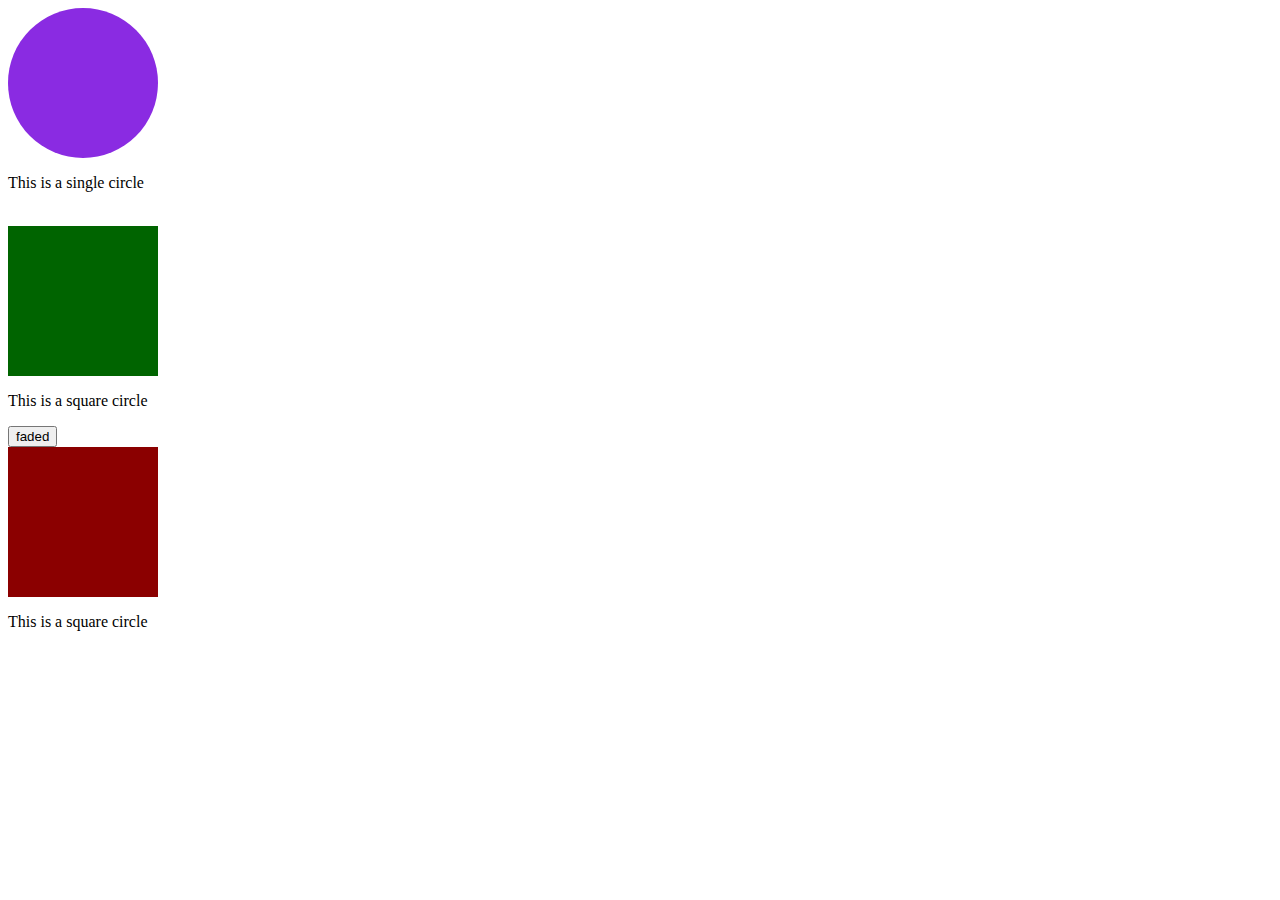
<file: JQuery/jquery.html>
<html>

    <head>
        <title>JQuery</title>
        <!-- <script src="https://ajax.googleapis.com/ajax/libs/jquery/3.5.1/jquery.min.js"></script> -->
        <script type="text/javascript" src="jquery.min.js"></script>
        <style type="text/css">

            #round-circle{
                width: 150px;
                height: 150px;
                background-color: blueviolet;
                border-radius: 50%;
            }

            .square{
                width: 150px;
                height: 150px;
                background-color:darkgreen;
            }
            .square-two{
                width: 150px;
                height: 150px;
                background-color:darkred;
            }

        </style>
    </head>

    <body>
        <div id="round-circle"></div>
        <p>This is a single circle</p>
        <br>
        <div class="square"></div>
        <p>This is a square circle</p>
        <button id="squared">faded</button>
        <div class="square-two"></div>
        <p>This is a square circle</p>
        


        <script type="text/javascript">

                // var regex = /is/;

                // var string = "Regex is great!";

                // var result = string.match(regex);

                // alert(result);

        $("#round-circle").click(function() {
            $(this).animate({
                width:"400px",
                height: "400px",
                marginLeft: "930px",
                marginTop: "100px",
            }, 2000, function(){
                $(this).css("background-color", "rgb(46, 49, 199)");
            });
        });

                   $("div").click(function(){
                    $(this).fadeOut("slow", function() {
                        alert("It has been Faded")
                    });
                   });

         $("div").click(function(){

            if($(this).attr("id")== "round-circle") {
                alert("You clicked on a circle");
            
            }else {
                alert("you clicked on a square")
            }

          });

                $("div").click(function(){
                    
                  alert($(this).css("display", "none"));
                });

        </script>

        
        <!-- // Testing if JQuery is installed 

        // if(typeof jQuery == "undefined") {
        //     alert("jQuery is not installed!");
        // } else {
        //     alert("jQuery is installed correctly");
        // } -->

    </body>
</html>
</file>
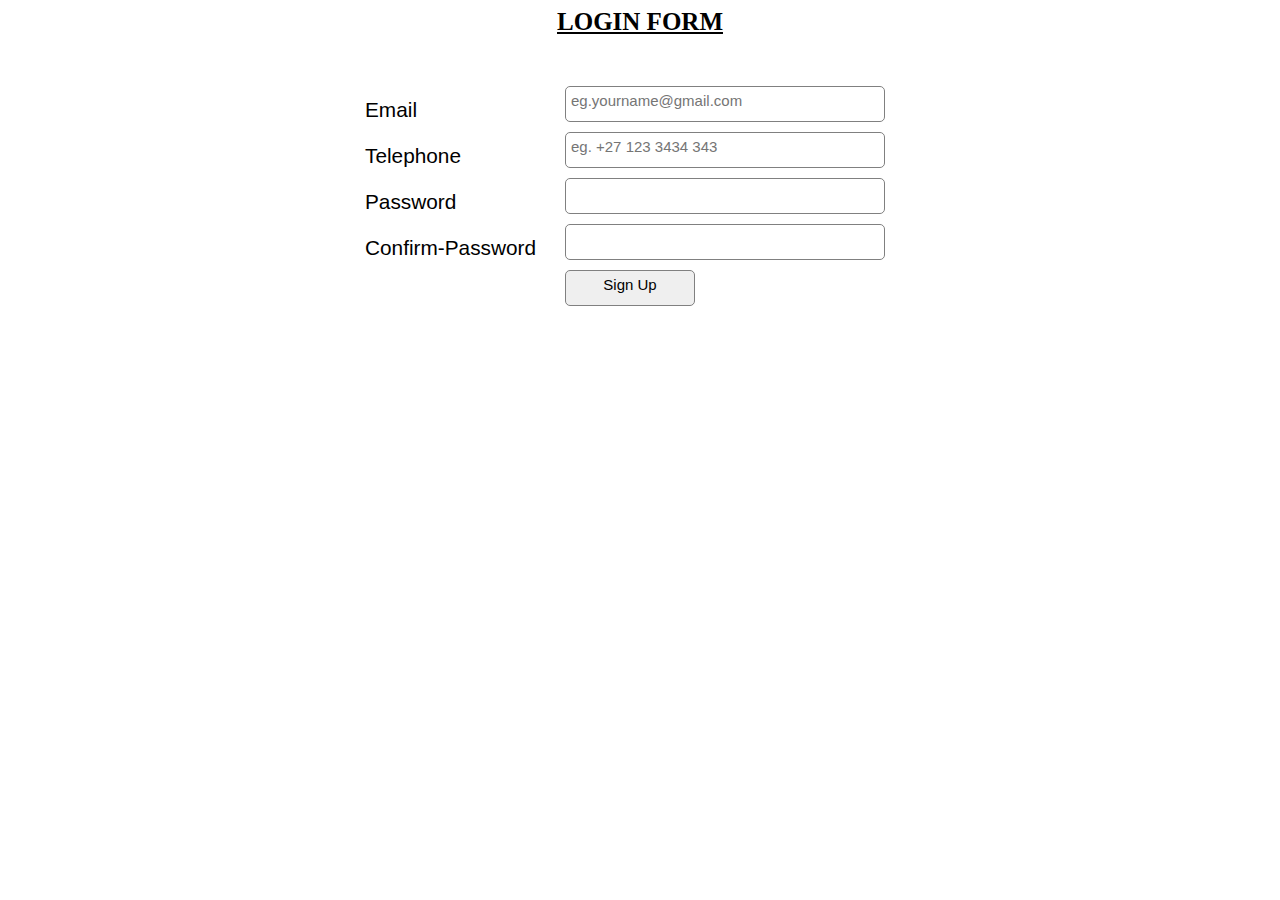
<file: JQuery/Validation Project/jquery.html>
<html>

    <head>

        <title>JQuery</title>
        <script src="https://ajax.googleapis.com/ajax/libs/jquery/3.5.1/jquery.min.js"></script>
        <script type="text/javascript" src="jquery.min.js"></script>
        <script src="jquery-ui/jquery-ui.js"></script>
        <script src="myscripts.js"></script> 
        <link href="jquery-ui/jquery-ui.css" rel="stylesheet">
        <link rel="stylesheet" href="style-valid.css">
    </head>

    <body>

        <div id="wrapper">

            <div id="successMessage">
                Message Successfully Sent !!!
            </div>

            <div id="errorMessage"></div>
            <p class="form_label">LOGIN FORM</p>
            <div class="form-element" >
                <label class="text-title" for="email">Email</label>
                <input type="text" name="email" id="email" placeholder="eg.yourname@gmail.com">
            </div>

            <div class="form-element" >   
                <label class="text-title" for="phone">Telephone</label>
                <input type="text" name="phone" id="phone" placeholder="eg. +27 123 3434 343">
            </div> 

            <div class="form-element" >   
                <label class="text-title" for="password">Password</label>
                <input type="password" name="password" id="password">
            </div> 

            <div class="form-element" >   
                <label class="text-title" for="confirmPassword">Confirm-Password</label>
                <input type="password" name="confirmPassword" id="confirmPassword">
            </div> 

            <div class="form-element" >   
                <input type="submit" id="submitButton" value="Sign Up">
            </div> 

        </div>
            
        <script type="text/javascript">

        // function isEmail(email) {
        // var regex = /^([a-zA-Z0-9_.+-])+\@(([a-zA-Z0-9-])+\.) +([a-zA-Z0-9]{2,4})+$/;
        // return regex.test(email);
        // }

        function isEmail(email) {
        var EmailRegex = /^([a-zA-Z0-9_.+-])+\@(([a-zA-Z0-9-])+\.)+([a-zA-Z0-9]{2,4})+$/;
        return EmailRegex.test(email);
        }

        $("#submitButton").click(function() {

            var errorMessage = "";
            var fieldMissing = "";

            if ($("#email").val() == "") {
                fieldMissing += "<br>Email";
            }

            if ($("#phone").val() == "") {
                fieldMissing += "<br>Telephone";
            }

            if ($("#password").val() == "") {
                fieldMissing += "<br>Password";
            }

            if ($("#confirmPassword").val() == "") {
                fieldMissing += "<br>confirmPassword";
            }

            if (fieldMissing != "") {
                errorMessage += "The following field(s) are missing:" + fieldMissing;
            }

            if(isEmail($("#email").val()) == false) {
                errorMessage += "<p>Your email address is not valid</p>";
            }

            if ($.isNumeric($("#phone").val()) == false) {
                errorMessage += "<p>Your phone number is not numeric</p>";
            }

            if ($("#password").val() != $("#confirmPassword").val()){

                errorMessage += "<p>Your passwords dont match</p>";
            }

            if (errorMessage != "") {

                $("#errorMessage").html(errorMessage);

            } else {
                $("#successMessage").show();
                $("#errorMessage").hide();
            }

        });

        </script>

    </body>
</html>
</file>
<file: HTML & CSS/style1.css>
body {
    margin: 0;
    padding: 0;
    font-family: Arial, Helvetica, sans-serif;
  }

#topbar{
    width: 1000px;
    margin: 0 auto;
    height: 40px;
}

#logo{
    margin-top: 8px;
    width: 100px;
    float: left;
    margin-right: 8px;
}

.topbar-section{
    float: left;
    border-left: 1px #CCCCCC solid;
    height: 100%;
}

#signin-image {
    width: 25px;
    margin: 11px 15px;
    float: left;
}

#signin-text{
    font-weight: bold;
    font-size: 14.5px;
    position: relative;
    top: 14px;
    padding-right: 50px;
}

#bell-div {
    float: left;
}

#wigglyline {
    float: left;
    height: 40px;
}
#bell {
    height: 25px;
    margin: 9px 8px 0 8px;
}
.topbar-menu{
    font-weight: bold;
    font-size: 15px;
    padding: 13px 15px 0 15px;
    height: 27px;
}

#more-arrow {
    width: 14px;
    margin-left: 20px;
}

#first-section{
    background-color: rgb(197, 44, 44);
}

#search-box {
    background-color: #E4E4E4;
    border: none;
    font-weight: bold;
    font-size: 14px;
    padding: 5px;
    /* margin: 15px; */
    margin: 5px 0px 5px 5px;
    /* display: inline-block;
    position: absolute; */
    float: left;
}
#search-icon {
    height: 27px;
    margin-top: 5px;
}

/* .topbar-section1.top-search {
    position: absolute;
    left: 80%;
}
.topbar1-section {
    float: left;
    border-left: 1px #CCCCCC solid;
    height: 43px;
} */

.clear{
    clear: both;
}

#menu-bar-container {
    border-top: 1px solid #CCCCCC;
    background-color: #BB1919;
    width: 100%;
    /* height: 70px; */
    height: 59px;
}

#menu-bar{
    width: 1000px;
    margin: 0 auto;
}

h1{
    margin: 0;
    padding: 0;
    color: #fff;
    font-size: 40px;
    font-weight: normal;
    padding-top: 10px;
    float: left;
}

#local-news {
    border: 1px #BB4545 solid;
    float: right;
    width: 250px;
    padding: 5px 5px 0 10px;
    margin: 5px 10px 0 0;
}

#local-news a {
    color: white;
    text-decoration: none;
    font-size: 30px;
    position: relative;
    top: -8px;
}

#local-news img{
    height: 40px;
    padding: 0px 0px 0px 5px;
}

#local-news a:hover{
    text-decoration: underline;
} 

#menu-bar-2-container {
background-color: #A91717;
width: 100%;
}

#menu-bar-2 {
    width: 1000px;
    margin: 0 auto;
    height: 40px;
}

#menu-bar-2 a{
    color: #fff;
    text-decoration: none;
    padding: 0 10px;
    border-right: 1px #BB4545 solid;
    font-size: 14px;
    position: relative;
    top: 10px;
}

#down-arrow {
    height: 10px;
    position: relative;
    top: 10px;
}

/* #menu-bar-2 a {
    color: #fff;
    text-decoration: none;
    margin-top: 5px;
    padding: 0 10px;
    border-right: 1px #BB4545 solid;
    font-size: 12px;
    position: relative;
    top: 8px;
} */

#menu-bar-2 a:hover{
    text-decoration: underline;
}

.no-border{
    border-left: none;
    padding: 0; 
}

.no-border{
    border: none !important;
}

#page-container {
    width: 1000px;
    margin: 0 auto;
}

h2{
    font-weight: normal;
    /* margin-top: 40px; */
    margin-top: 12px;
    font-size: 20px;
    border-bottom: 2px solid #a91717;
    width: 105px;
}

h3 a {
    color: #000;
    font-size: 30px;
    text-decoration: none;
}

h3 a:hover {
    color: #1167a8;
    text-decoration: none;
}

#article-summary {
    color: #5a5a5a;
    width: 250px;
    float: left;
}

#column-article-summary {
    color: #5a5a5a;
    width: 207px;
    float: left;
    padding: 5px 8px;
}

#seperate-article-image {
    width: 200px;
    height: 140px;
    padding-top: 10px;
}


#article-row{
    float: left;
    width: 670px;
}
.date{
    padding-right: 10px;
    color: #5a5a5a;
}

#article-summary img{
    position: relative;
    top: 2px;
}
.topic-link{
    text-decoration: none !important;
    color: #a91717;
    border-left: 1px solid #cccccc;
    padding-left: 10px;
}

.topic-link:hover{
    color: #1167a8;
}

#article-cointainer{
    float: left;
    width: 670px;
    border-right: 1px solid #cccccc;
    /* border-bottom: 1px solid #ccc; */
    padding-right: 20px;
}
#main-article-image{
    width: 400px;
    margin-left: 20px;
}
 
#article-hr{
    border-top: 1px solid #a91717;
    width: 50px;
}

.article-link{
    color: #000;
    text-decoration: none !important;
}
.article-link:hover{
    color: #1167a8;
    text-decoration: underline;
}


#watch-listen {
    margin-left: 20px;
    width: 280px;
    float: right;
}

h4{
    font-weight: normal;
    font-size: 20px;
}

.article-side-image{
    float:left;
    width: 90px;
    margin-right: 10px;
}

.watch-listen-link a{
    text-decoration: none;
    color: #000;
    font-weight: bold;
    font-size: 18px;
}
.watch-listen-link a:hover {
    color: #1167a8;
}

.clock{
    height: 15px;
    position: relative;
    top: 2px;
}

.side-article{
    float: right;
    width: 180px;
    position: relative;
    top: -15px;
}

.no-border{
    border-left: none;
    padding: 0;
}

.border-right{
    border-right: 1px solid #cccccc;
}
.display-border{
    border-bottom: 2px solid #BB1919 ;
    padding-bottom: 5px;
    width: 300px;
}





.detail{
    font-weight: 600;
    color: #000;
}

#second-section{
    padding-top: 20px;
}

#third-section{
    background-color: #fff;
    width: 500px;
    position: relative;
    z-index: 1;
    top: 104px;
    left: 492px;
}

#third-section p{
padding-left: 20px;
}

#fourth-section{
    background-color: rgb(0, 0, 0);
    width: 500px;
    position: relative;
    z-index: 2;
    font-size: 20px;
    color: #fff !important;
}

#fifth-section{
    padding-top: 10px;
}

#block-one{
    background-color: rgb(197, 53, 53);
    border: 10px #000 solid;
}
#block-two{
    background-color: rgb(0, 0, 0);
    border: 10px rgb(197, 67, 67) solid;
}
#block-three{
    background-color: blueviolet;
    border: 10px rgb(0, 0, 0) solid;
}

.square {
    width: 100px;
    height: 100px;
    margin: 40px;
    float: left;
}

.par-section{
    text-align: center;
    padding: 50px;
}

#align-section{
    margin-top: 300px;
    background-color: rgb(255, 255, 255);
    /* height: 500px; */
    width: 500px;
}
</file>
<file: JQuery/Validation Project/style-valid.css>
.text-title{
    font-size: 130%;
    font-family:-apple-system, BlinkMacSystemFont, 'Segoe UI', Roboto, Oxygen, Ubuntu, Cantarell, 'Open Sans', 'Helvetica Neue', sans-serif
}

input{
    padding: 5px 5px 12px 5px;
    font-size: 15px;
    border-radius: 5px;
    border: 1px solid grey;
    width: 320px;
    
 }

 label{
     position: relative;
     top: 12px;
     /* padding-right: 7px; */
     width: 200px;
     float: left;
 }

 #wrapper{
     width: 550px;
     margin: 0 auto;
 }

 .form-element{
     margin-bottom: 10px;
 }

 #submitButton{
     width: 130px;
     margin-left: 200px;
 }

 #errorMessage{
     color: red;
     font-size: 90% !important;
 }
 #successMessage{
    color: green;
    font-size: 90% !important;
    display: none;
 }

.form_label {
text-align: center;
margin-bottom:50px;
font-size:25px;
font-weight:bold;
color:rgb(0, 0, 0);
text-decoration:underline;
}
</file>
